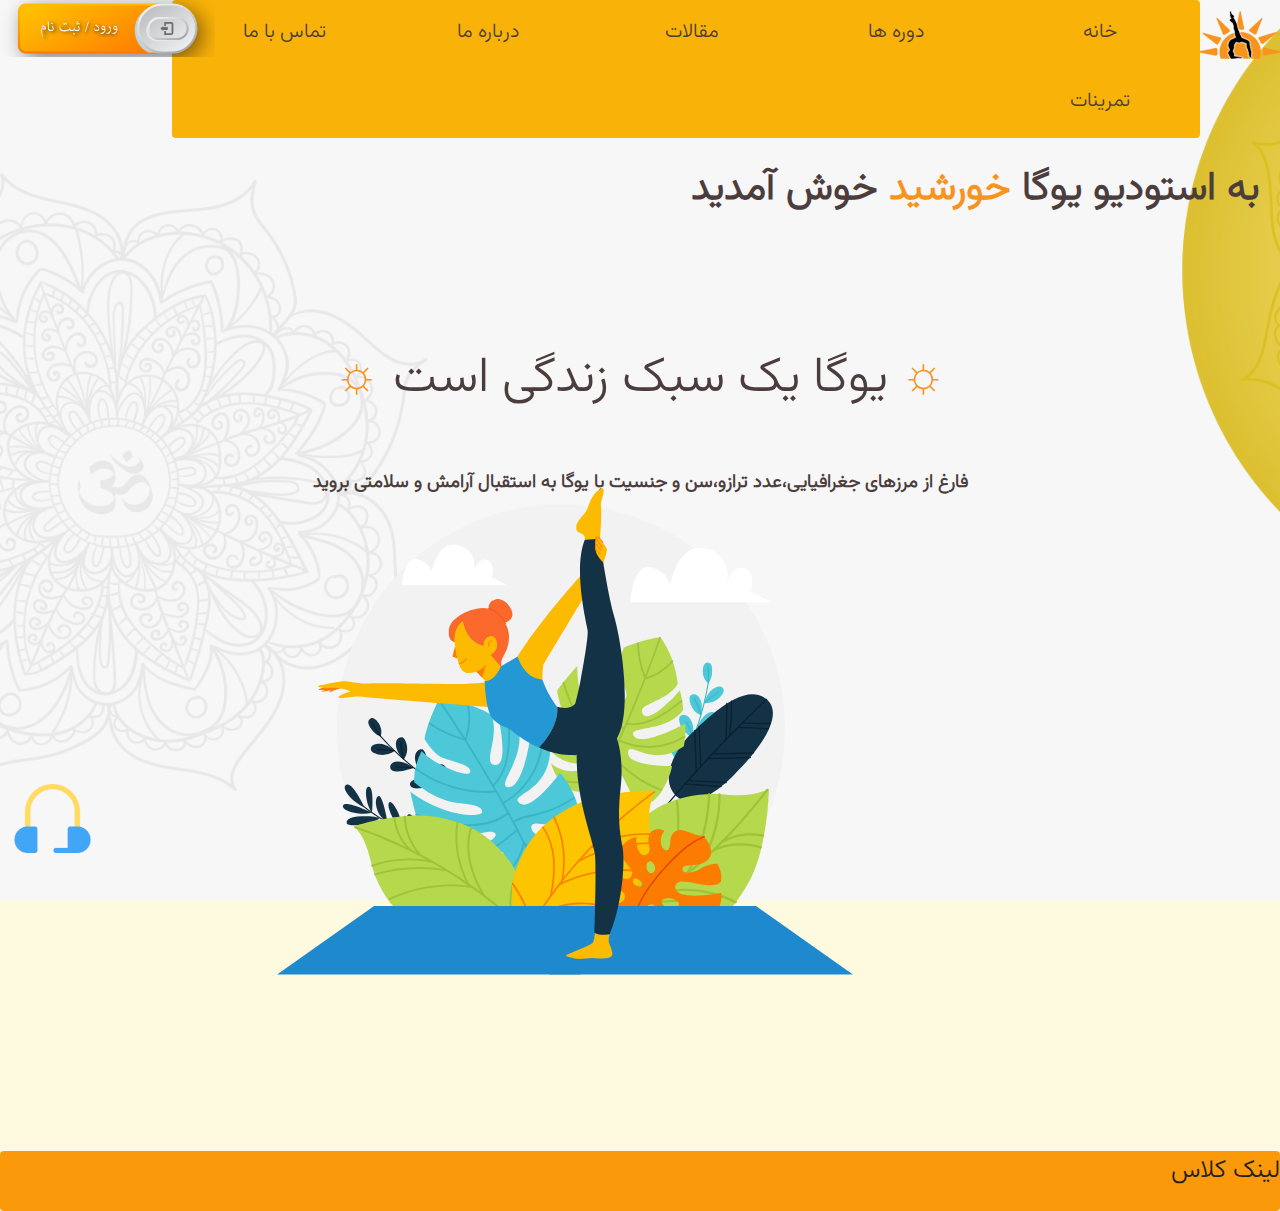
<file: src/index.html>
<!doctype html>
<html dir="rtl">
<head>
	<title>home</title>
	<meta charset="utf-8">
	<link rel="icon" type="image/x-icone" href="../lib/img/icon.png">
	<link rel="stylesheet" href="../lib/css/style.css" >
</head>
<body>
	
	<div class="index">
		<div id="header">
			<div id="logo"> 
				<a href="index.html"><img src="../lib/img/logo2.png" alt="logo" id="logo"> </a>  
			</div>
			
			<div class="menu">
				<ul  >
					
					<li><a href="index.html">خانه </a>  </li>
					<li><a href="courses.html">دوره ها</a> 
						<ul>
							<li><a href="">دوره های حضوری</a></li>
							<li><a href="">دوره های آنلاین</a></li>
						</ul>
					</li>
					<li><a href="article.html">  مقالات  </a> 

						<ul>
							<li><a href="article-mat.html">ویژگی های وسایل یوگا مناسب</a></li>
							<li><a href="article-sickness.html">  علت تهوع و سرگیجه بعد یوگا</a></li>
							<li><a href="article-mistake.html">  اشتباهات رایج در تمرینات یوگا</a></li>
							<li><a href="article-variation.html">  انواع سبک های یوگا</a></li>
						</ul>
					</li>
					<li><a href="about-me.html">درباره ما</a> </li>
					<li><a href="contact-us.html">تماس با ما  </a></li>
					<li><a href="practice.html">      تمرینات  </a></li>	
					
				</ul>
			</div>
			
			 <div id="login"><a href="login.html"><img src="../lib/img/login-1.svg" alt="login" ></a></div>
		</div>
		
		


		

		<div class="titr">
			<h1 >به استودیو یوگا <span class="khorshid">خورشید</span> خوش آمدید </h1>
			

			
			
			<p><span class="khorshid">☼</span> یوگا یک سبک زندگی است <span class="khorshid">☼</span></p>  
			<h3> فارغ از مرزهای جغرافیایی،عدد ترازو،سن و جنسیت با یوگا به استقبال آرامش و سلامتی بروید</h3>
		</div>

		<div id="bg-index">
			
				<img src="../lib/img/bg02.svg">
			
		</div>

		<div class="headphone">
			<a href=""><img src="../lib/img/headphone_8215612.png" alt="" ></a>
		</div>

		<!-- bottom -->
		<div class="bottom">
			<a href="https://www.htmllearn.ir"> لینک کلاس </a> 
		</div>
	</div>
		
</body>
</html>
</file>
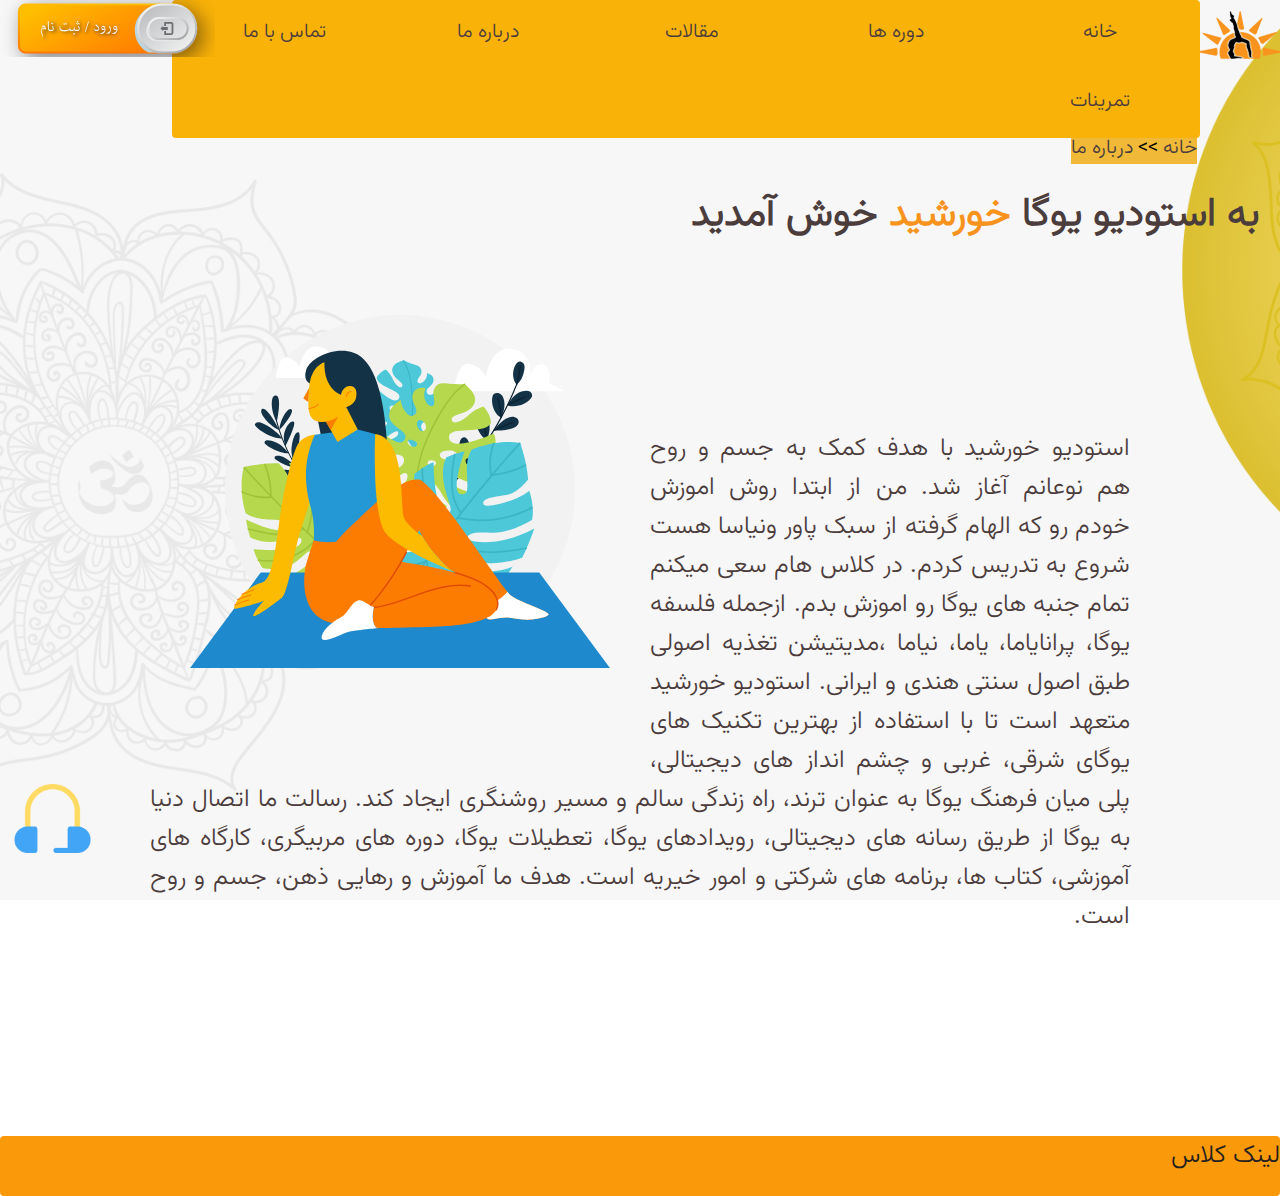
<file: src/about-me.html>
<!doctype html>
<html dir="rtl">
	<head>
		<title>about-me</title>
		<meta charset="utf-8">
		<link rel="icon" type="image/x-icone" href="../lib/img/icon.png">
		<link rel="stylesheet" href="../lib/css/style.css"> 
	</head>
		<body>
<div class="about">
	<div id="header">
		<div id="logo"> 
			<a href="index.html"><img src="../lib/img/logo2.png" alt="logo" id="logo"> </a>  
		</div>
		<div class="menu">
			<ul>
				<li><a href="index.html">خانه </a>  </li>
				<li><a href="courses.html">دوره ها</a> 
					<ul>
						<li><a href="">دوره های حضوری</a></li>
						<li><a href="">دوره های آنلاین</a></li>
					</ul>
				</li>
				<li><a href="article.html">  مقالات  </a> 

					<ul>
						<li><a href="article-mat.html">ویژگی های وسایل یوگا مناسب</a></li>
						<li><a href="article-sickness.html">  علت تهوع و سرگیجه بعد یوگا</a></li>
						<li><a href="article-mistake.html">  اشتباهات رایج در تمرینات یوگا</a></li>
						<li><a href="article-variation.html">  انواع سبک های یوگا</a></li>
					</ul>
				</li>
				<li><a href="about-me.html">درباره ما</a> </li>
				<li><a href="contact-us.html">تماس با ما  </a></li>
				<li><a href="practice.html">      تمرینات  </a></li>	
			
				
			</ul>
		</div>
		<div id="login"><a href="login.html"><img src="../lib/img/login-1.svg" alt="login"></a></div>
		
	</div>

	
	
			<div id="breadcrumb">
					<a href="index.html">خانه</a>  >>
					<a href="about-me.html">  درباره ما</a> 
				
			</div>
		<div class="titr">
			<h1 >به استودیو یوگا <span class="khorshid">خورشید</span> خوش آمدید </h1>
		</div>
		<div class="about-text">
			<svg> <img src="../lib/img/bg03.svg" id="bg-image"> </svg>
			
			<p >استودیو خورشید با هدف کمک به جسم و روح هم نوعانم آغاز شد.
				من از ابتدا روش اموزش خودم رو که الهام گرفته از سبک پاور ونیاسا هست شروع به تدریس کردم.
							در کلاس هام سعی میکنم تمام جنبه های یوگا رو اموزش بدم.
							ازجمله فلسفه یوگا، پرانایاما، یاما، نیاما ،مدیتیشن تغذیه اصولی طبق اصول سنتی هندی و ایرانی.
							استودیو خورشید متعهد است تا با استفاده از بهترین تکنیک های یوگای شرقی، غربی و چشم انداز های دیجیتالی، پلی میان فرهنگ یوگا به عنوان ترند، راه زندگی سالم و مسیر روشنگری ایجاد کند. رسالت ما اتصال دنیا به یوگا از طریق رسانه های دیجیتالی، رویدادهای یوگا، تعطیلات یوگا، دوره های مربیگری، کارگاه های آموزشی، کتاب ها، برنامه های شرکتی و امور خیریه است. هدف ما آموزش و رهایی ذهن، جسم و روح است. 
			</p>  
			
		</div>

		<br><br><br><br>

		<div class="headphone">
			<img src="../lib/img/headphone_8215612.png" alt="">
		</div>


	<!-- bottom -->
	<div class="bottom">
		<a href="https://www.htmllearn.ir"> لینک کلاس </a> 
			</div>
</div>	
		
	
		
	
		</body>


	
</html>
</file>
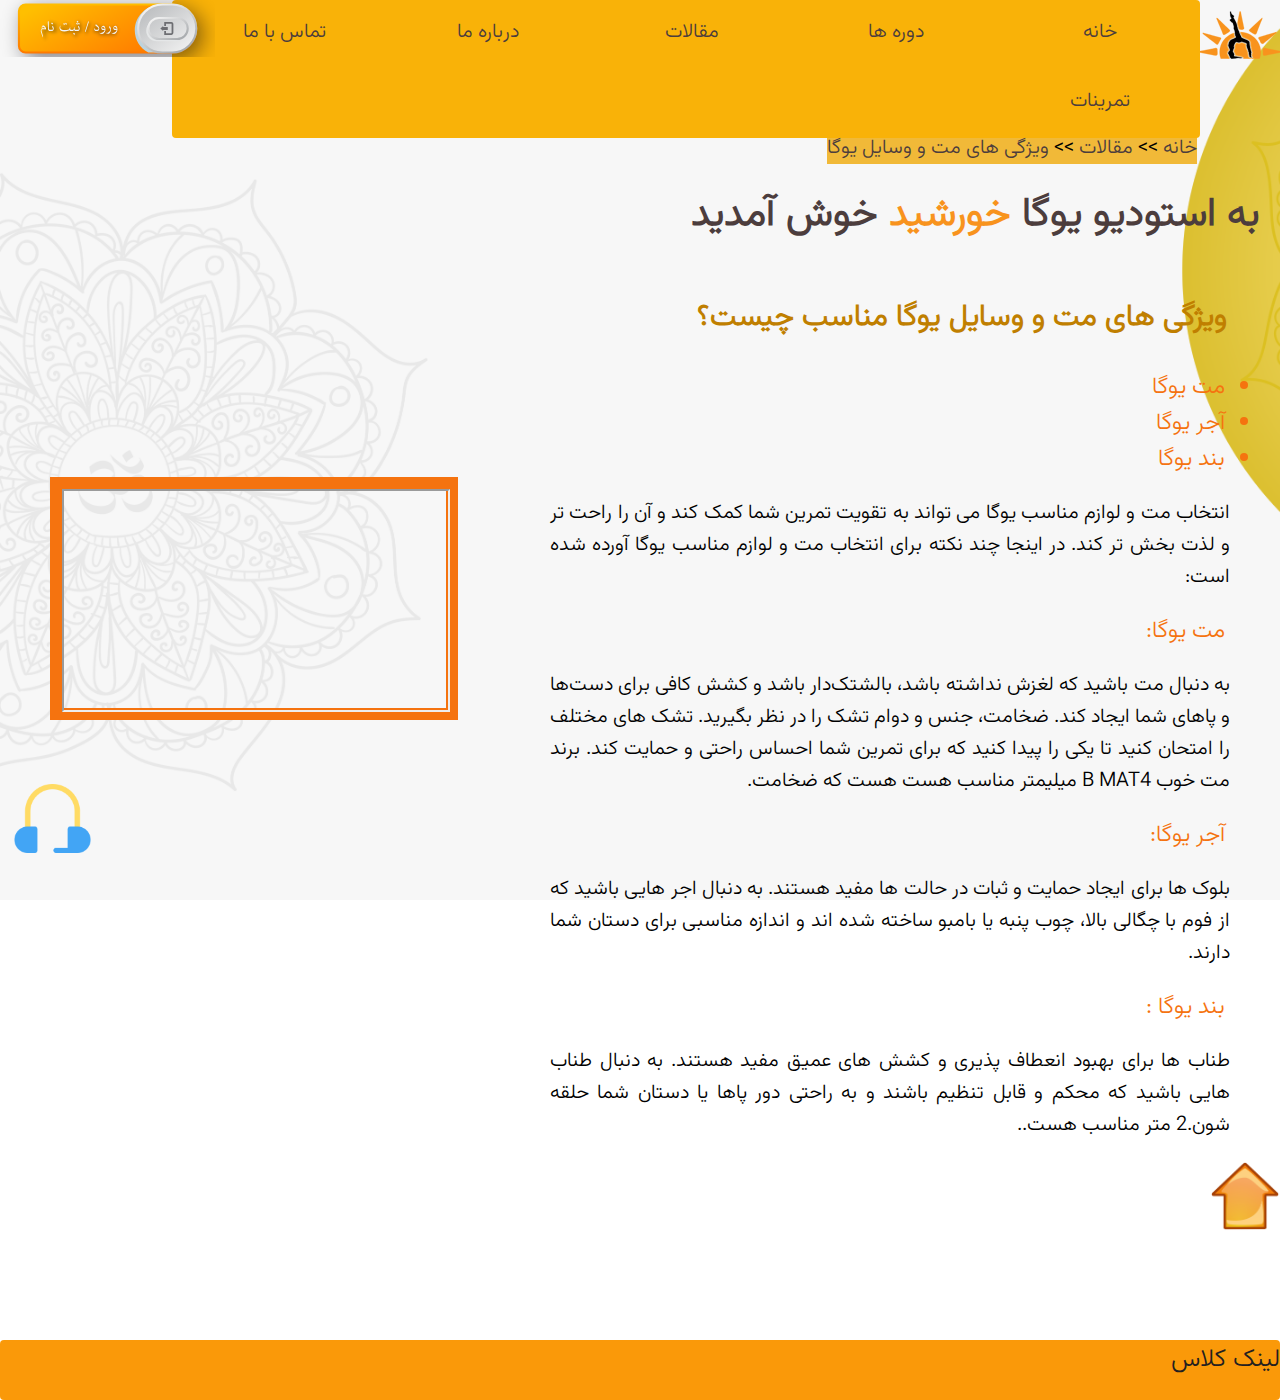
<file: src/article-mat.html>
<!doctype html>
<html dir="rtl">
	<head>
		<title>article-mat</title>
		<meta charset="utf-8">
		<link rel="icon" type="image/x-icone" href="../lib/img/icon.png">
		<link rel="stylesheet" href="../lib/css/style.css" >
	
	</head>
		<!-- <body background="../lib/img/bg-img4.png" !important> -->
	<body>
	<div class="about">
		<div id="header">
			<div id="logo"> 
				<a href="index.html"><img src="../lib/img/logo2.png" alt="logo" id="logo"> </a>  
			</div>
			<div class="menu">
				<ul  >
					
					<li><a href="index.html">خانه </a>  </li>
					<li><a href="courses.html">دوره ها</a> 
						<ul>
							<li><a href="">دوره های حضوری</a></li>
							<li><a href="">دوره های آنلاین</a></li>
						</ul>
					</li>
					<li><a href="article.html">  مقالات  </a> 

						<ul>
							<li><a href="article-mat.html">ویژگی های وسایل یوگا مناسب</a></li>
							<li><a href="article-sickness.html">  علت تهوع و سرگیجه بعد یوگا</a></li>
							<li><a href="article-mistake.html">  اشتباهات رایج در تمرینات یوگا</a></li>
							<li><a href="article-variation.html">  انواع سبک های یوگا</a></li>
						</ul>
					</li>
					<li><a href="about-me.html">درباره ما</a> </li>
					<li><a href="contact-us.html">تماس با ما  </a></li>
					<li><a href="practice.html">      تمرینات  </a></li>	
				
					
				</ul>
			</div>
			<div id="login"><a href="login.html"><img src="../lib/img/login-1.svg" alt="login"></a></div>
			
		</div>

		

		<div id="breadcrumb">
				<a href="index.html">خانه</a>  >>
				<a href="article.html">  مقالات </a> >>
                <a href="article-mat.html">ویژگی های مت و وسایل یوگا</a>  
		</div>
	<div class="titr">
		
		<h1   id="go-up" >به استودیو یوگا <span class="khorshid">خورشید</span> خوش آمدید </h1>
	    
	</div>

		
		
	

	<div class="article-text">
			<h1>ویژگی های مت و وسایل یوگا مناسب چیست؟</h1>
			<ul class="article-titr">
				<li><a href="#titr-mat">مت یوگا</a></li>
				<li><a href="#titr-ajor">آجر یوگا</a></li>
				<li><a href="#titr-band">بند یوگا</a></li>
			</ul>
			

			<div class="h_iframe-aparat_embed_frame"><span style="display: block;padding-top: 57%"></span>
				<iframe src="https://www.aparat.com/video/video/embed/videohash/ac5Di/vt/frame"  allowFullScreen="true" webkitallowfullscreen="true" mozallowfullscreen="true"></iframe>
			</div>
			
		







			<p>
			انتخاب مت و لوازم مناسب یوگا می تواند به تقویت تمرین شما کمک کند و آن را راحت تر و لذت بخش تر کند. در اینجا چند نکته برای انتخاب مت و لوازم مناسب یوگا آورده شده است: </p>
			
				<div class="article-titr" id="titr-mat"> مت یوگا: </div>
			<p>	
			 به دنبال مت باشید که لغزش نداشته باشد، بالشتک‌دار باشد و کشش کافی برای دست‌ها و پاهای شما ایجاد کند. ضخامت، جنس و دوام تشک را در نظر بگیرید. تشک های مختلف را امتحان کنید تا یکی را پیدا کنید که برای تمرین شما احساس راحتی و حمایت کند.
			برند مت خوب B MAT4 میلیمتر مناسب هست  هست که ضخامت.</p>
			 
				<div class="article-titr" id="titr-ajor"> آجر یوگا:   </div>  
			<p>
			بلوک ها برای ایجاد حمایت و ثبات در حالت ها مفید هستند. به دنبال اجر هایی باشید که از فوم با چگالی بالا، چوب پنبه یا بامبو ساخته شده اند و اندازه مناسبی برای دستان شما دارند.</p>	
			
				<div class="article-titr" id="titr-band">     بند یوگا : </div> 
			<p>
			 طناب ها برای بهبود انعطاف پذیری و کشش های عمیق مفید هستند. به دنبال طناب هایی باشید که محکم و قابل تنظیم باشند و به راحتی دور پاها یا دستان شما حلقه شون.2 متر مناسب هست..
			</p>

			<!-- <img src="../lib/img/article-01.svg"  alt="mat"> -->

	</div> 

	<div >
		<a href="#go-up" id="up" ><img src="../lib/img/go-up.png"></a>
	</div>
		

	<div class="headphone">
		<img src="../lib/img/headphone_8215612.png" alt="">
	</div>

	
		<!-- bottom -->
<div class="bottom">
	<a href="https://www.htmllearn.ir"> لینک کلاس </a> 
	
</div>
</div>
		</body>


	
</html>
</file>
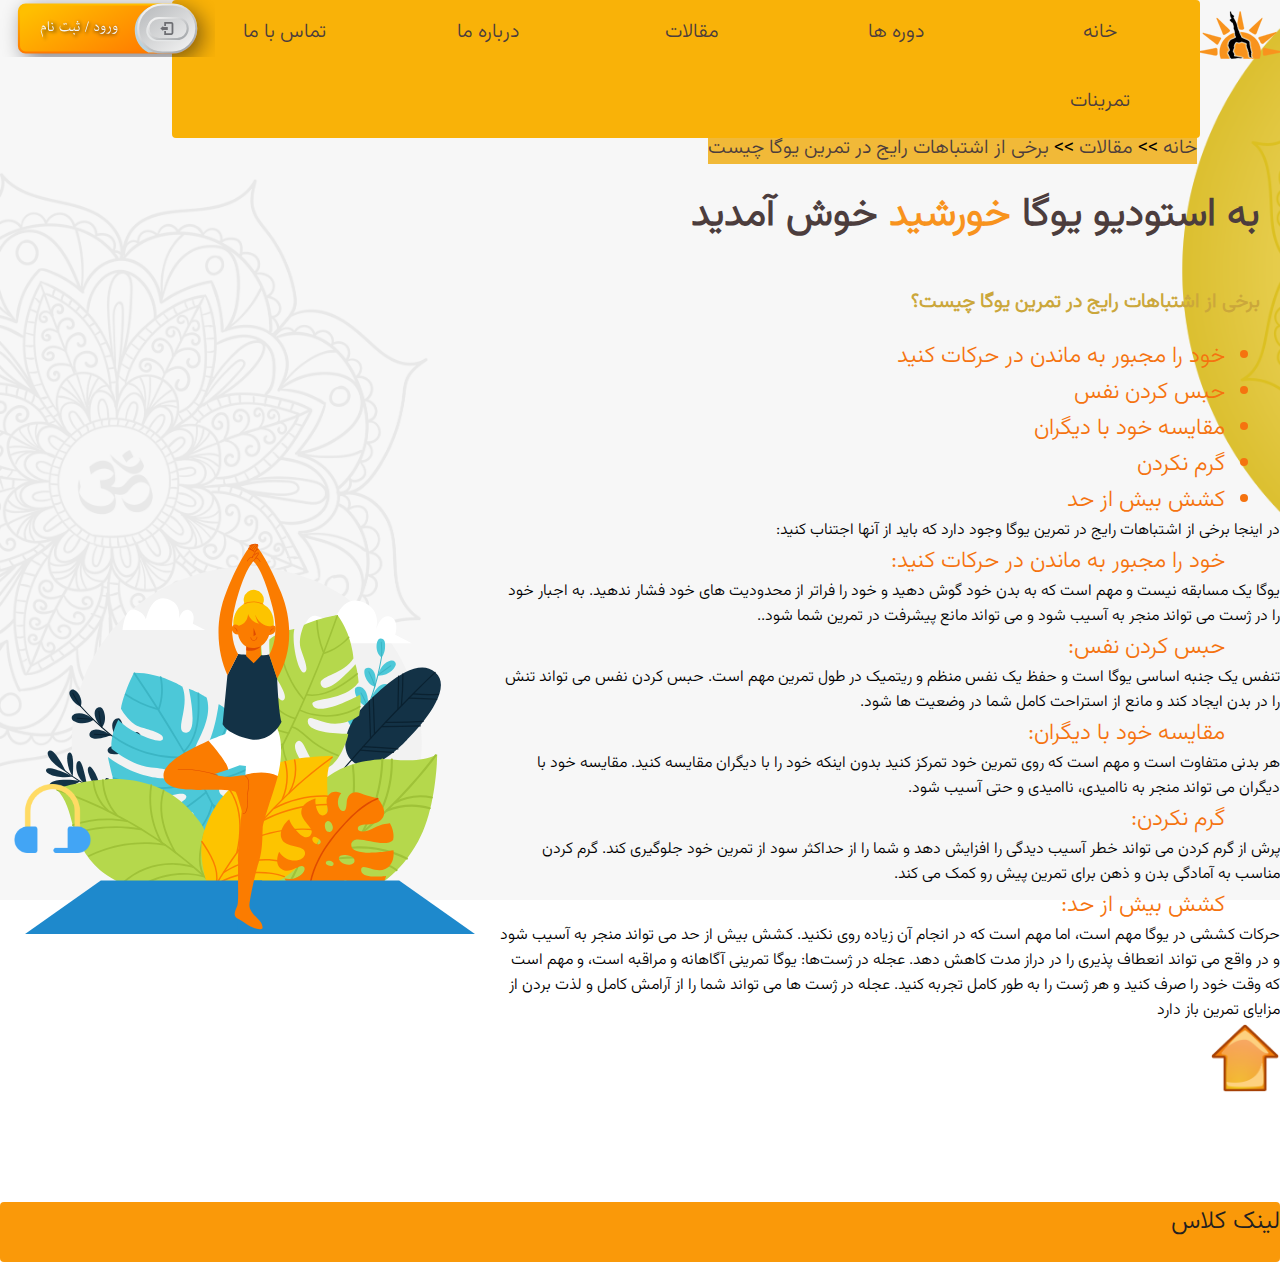
<file: src/article-mistake.html>
<!doctype html>
<html dir="rtl">
	<head>
		<title>article-mistake</title>
		<meta charset="utf-8">
		<link rel="icon" type="image/x-icone" href="../lib/img/icon.png">
		<link rel="stylesheet" href="../lib/css/style.css" >
	
	</head>
		
	<body>
		<div class="about">
			<div id="header">
				<div id="logo"> 
					<a href="index.html"><img src="../lib/img/logo2.png" alt="logo" id="logo"> </a>  
				</div>
				<div class="menu">
					<ul  >
						
						<li><a href="index.html">خانه </a>  </li>
						<li><a href="courses.html">دوره ها</a> 
							<ul>
								<li><a href="">دوره های حضوری</a></li>
								<li><a href="">دوره های آنلاین</a></li>
							</ul>
						</li>
						<li><a href="article.html">  مقالات  </a> 

							<ul>
								<li><a href="article-mat.html">ویژگی های وسایل یوگا مناسب</a></li>
								<li><a href="article-sickness.html">  علت تهوع و سرگیجه بعد یوگا</a></li>
								<li><a href="article-mistake.html">  اشتباهات رایج در تمرینات یوگا</a></li>
								<li><a href="article-variation.html">  انواع سبک های یوگا</a></li>
							</ul>
						</li>
						<li><a href="about-me.html">درباره ما</a> </li>
						<li><a href="contact-us.html">تماس با ما  </a></li>
						<li><a href="practice.html">      تمرینات  </a></li>	
					
						
					</ul>
				</div>
				<div id="login"><a href="login.html"><img src="../lib/img/login-1.svg" alt="login"></a></div>
				
			</div>
	
			
	

		<div id="breadcrumb">
				<a href="index.html">خانه</a>  >>
				<a href="article.html">  مقالات </a> >>
                <a href="article-mistake.html">برخی از اشتباهات رایج در تمرین یوگا چیست </a>  
		</div>
	<div class="titr">
		
		<h1   id="go-up" >به استودیو یوگا <span class="khorshid">خورشید</span> خوش آمدید </h1>
	    
	</div>

		
		

	<div id="article-text">
			<h1>برخی از اشتباهات رایج در تمرین یوگا چیست؟ </h1>
				<ul class="article-titr">
					<li><a href="#titr-force"> خود را مجبور به ماندن در حرکات کنید</a></li>
					<li><a href="#titr-breath">    حبس کردن نفس    </a></li>
					<li><a href="#titr-compare">مقایسه خود با دیگران  </a></li>
					<li><a href="#titr-warm-up" >  گرم نکردن  </a></li>
					<li><a href="#titr-flex"> کشش بیش از حد     </a></li>
					
				</ul>
			<img src="../lib/img/article-03.svg"  alt="mat" class="img-article">
			<p>
                در اینجا برخی از اشتباهات رایج در تمرین یوگا وجود دارد که باید از آنها اجتناب کنید:
			<div class="article-titr" id="titr-force"> خود را مجبور به ماندن در حرکات کنید:</div>
				<p>
					یوگا یک مسابقه نیست و مهم است که به بدن خود گوش دهید و خود را فراتر از محدودیت های خود فشار ندهید. به اجبار خود را در ژست می تواند منجر به آسیب شود و می تواند مانع پیشرفت در تمرین شما شود..
				</p>
         
            <div class="article-titr" id="titr-breath"> حبس کردن نفس:</div> 
				<p>
					تنفس یک جنبه اساسی یوگا است و حفظ یک نفس منظم و ریتمیک در طول تمرین مهم است. حبس کردن نفس می تواند تنش را در بدن ایجاد 	کند و مانع از استراحت کامل شما در وضعیت ها شود.
				</p>  
			<div class="article-titr" id="titr-compare">مقایسه خود با دیگران:</div>
				<p>
					هر بدنی متفاوت است و مهم است که روی تمرین خود تمرکز کنید بدون اینکه خود را با دیگران مقایسه کنید. مقایسه خود با دیگران می تواند منجر به ناامیدی، ناامیدی و حتی آسیب شود.
				</p>
                
			<div class="article-titr" id="titr-warm-up">گرم نکردن:</div>
                <p>
					پرش از گرم کردن می تواند خطر آسیب دیدگی را افزایش دهد و شما را از حداکثر سود از تمرین خود جلوگیری کند. گرم کردن مناسب به آمادگی بدن و ذهن برای تمرین پیش رو کمک می کند.
				</p>
			<div class="article-titr" id="titr-flex">کشش بیش از حد:</div>
                <p>
					حرکات کششی در یوگا مهم است، اما مهم است که در انجام آن زیاده روی نکنید. کشش بیش از حد می تواند منجر به آسیب شود و در واقع می تواند انعطاف پذیری را در دراز مدت کاهش دهد. عجله در ژست‌ها: یوگا تمرینی آگاهانه و مراقبه است، و مهم است که وقت خود را صرف کنید و هر ژست را به طور کامل تجربه کنید. عجله در ژست ها می تواند شما را از آرامش کامل و لذت بردن از مزایای تمرین باز دارد
				</p>
       


	</div> 

	<div >
		<a href="#go-up" id="up" ><img src="../lib/img/go-up.png"></a>
	</div>
		
	<div class="headphone">
		<img src="../lib/img/headphone_8215612.png" alt="">
	</div>


		<!-- bottom -->
<div class="bottom">
	<a href="https://www.htmllearn.ir"> لینک کلاس </a> 
	
</div>
</div>	
		</body>


	
</html>
</file>
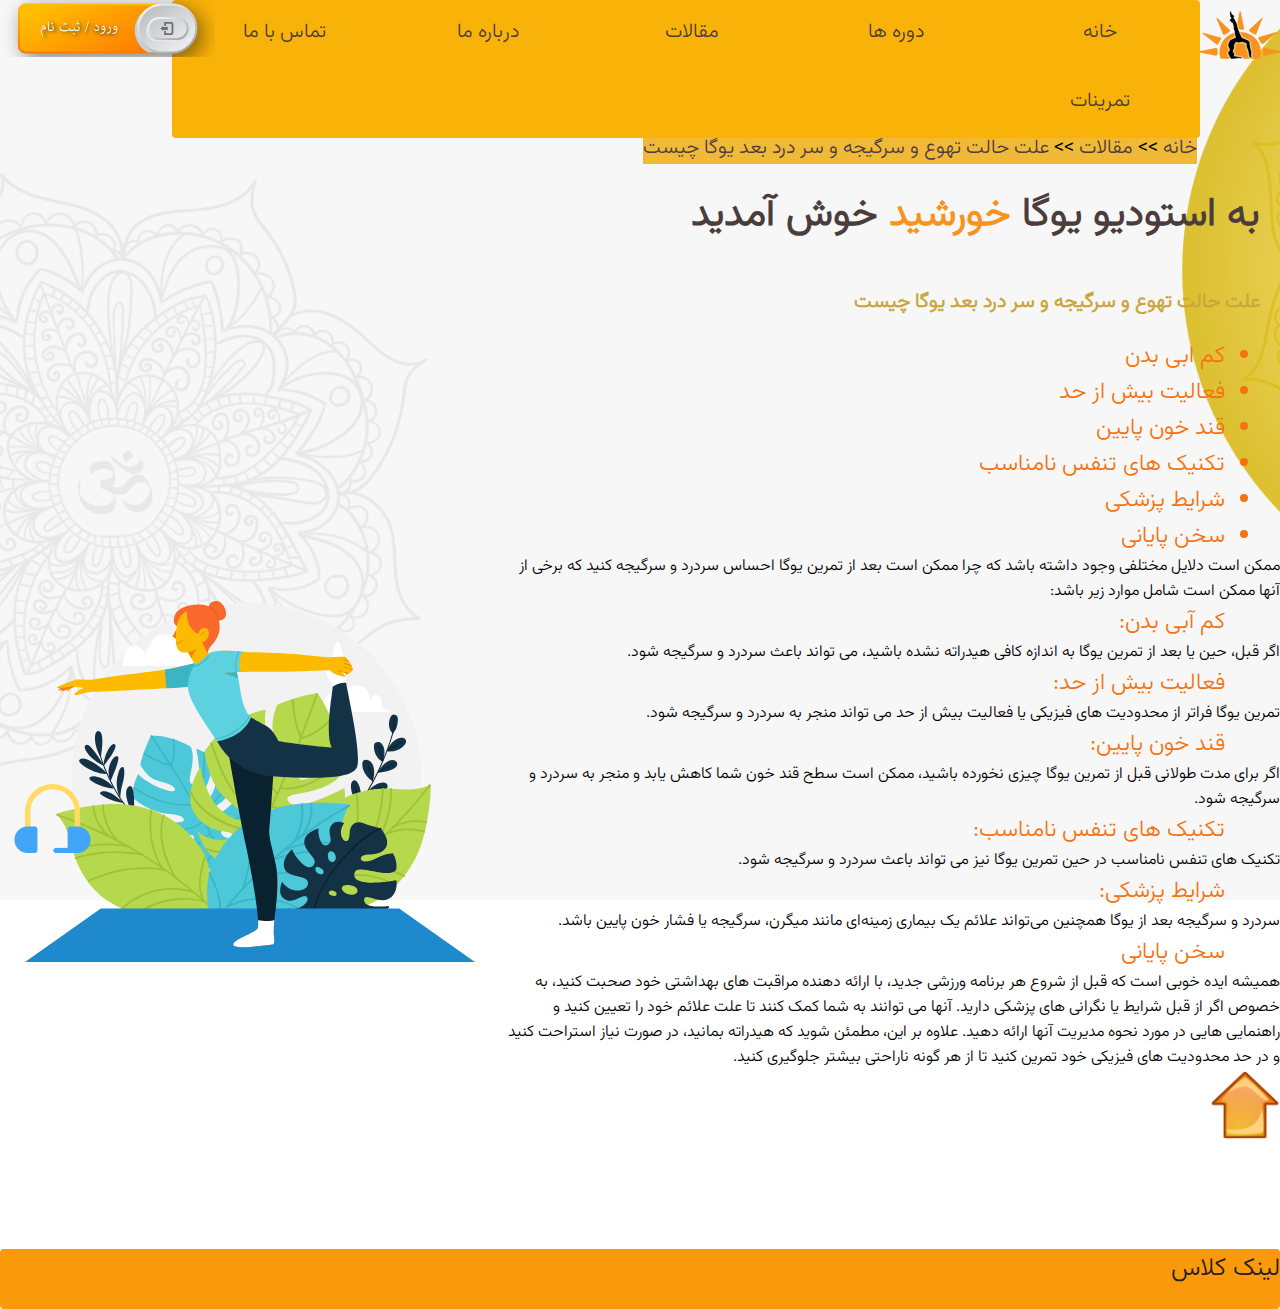
<file: src/article-sickness.html>
<!doctype html>
<html dir="rtl">
	<head>
		<title>article-sickness</title>
		<meta charset="utf-8">
		<link rel="icon" type="image/x-icone" href="../lib/img/icon.png">
		<link rel="stylesheet" href="../lib/css/style.css" >
	
	</head>
		<!-- <body background="../lib/img/bg-img4.png" !important> -->
	<body>
	<div class="about">
		<div id="header">
			<div id="logo"> 
				<a href="index.html"><img src="../lib/img/logo2.png" alt="logo" id="logo"> </a>  
			</div>
			<div class="menu">
				<ul  >
					
					<li><a href="index.html">خانه </a>  </li>
					<li><a href="courses.html">دوره ها</a> 
						<ul>
							<li><a href="">دوره های حضوری</a></li>
							<li><a href="">دوره های آنلاین</a></li>
						</ul>
					</li>
					<li><a href="article.html">  مقالات  </a> 

						<ul>
							<li><a href="article-mat.html">ویژگی های وسایل یوگا مناسب</a></li>
							<li><a href="article-sickness.html">  علت تهوع و سرگیجه بعد یوگا</a></li>
							<li><a href="article-mistake.html">  اشتباهات رایج در تمرینات یوگا</a></li>
							<li><a href="article-variation.html">  انواع سبک های یوگا</a></li>
						</ul>
					</li>
					<li><a href="about-me.html">درباره ما</a> </li>
					<li><a href="contact-us.html">تماس با ما  </a></li>
					<li><a href="practice.html">      تمرینات  </a></li>	
			
					
				</ul>
			</div>
			<div id="login"><a href="login.html"><img src="../lib/img/login-1.svg" alt="login"></a></div>
			
		</div>

		
	


		<div id="breadcrumb">
				<a href="index.html">خانه</a>  >>
				<a href="article.html">  مقالات </a> >>
                <a href="article-sickness.html">علت حالت تهوع و سرگیجه و سر درد بعد یوگا چیست</a>  
		</div>
	<div class="titr">
		
		<h1   id="go-up" >به استودیو یوگا <span class="khorshid">خورشید</span> خوش آمدید </h1>
	    
	</div>

		
		

	<div id="article-text">
			<h1>علت حالت تهوع و سرگیجه و سر درد بعد یوگا چیست</h1>
			<ul class="article-titr">
				<li><a href="#titr-water">کم ابی بدن</a></li>
				<li><a href="#titr-over">فعالیت بیش از حد  </a></li>
				<li><a href="#titr-suger">قند خون پایین  </a></li>
				<li><a href="#titr-breath" > تکنیک های تنفس نامناسب  </a></li>
				<li><a href="#titr-medical">شرایط پزشکی   </a></li>
				<li><a href="#titr-point">سخن پایانی   </a></li>
			</ul>
			<img src="../lib/img/article-02.svg"  alt="mat" class="img-article">
			<p>
                ممکن است دلایل مختلفی وجود داشته باشد که چرا ممکن است بعد از تمرین یوگا احساس سردرد و سرگیجه کنید که برخی از آنها ممکن است شامل موارد زیر باشد:
				<div class="article-titr" id="titr-water">کم آبی بدن:</div>
					<p>	اگر قبل، حین یا بعد از تمرین یوگا به اندازه کافی هیدراته نشده باشید، می تواند باعث سردرد و سرگیجه شود. </p>
               		
				<div class="article-titr" id="titr-over">فعالیت بیش از حد: </div>
					<p>
                	 تمرین یوگا فراتر از محدودیت های فیزیکی یا فعالیت بیش از حد می تواند منجر به سردرد و سرگیجه شود.
                	</p>
				<div class="article-titr" id="titr-suger">قند خون پایین:</div>
					<p>
                	 اگر برای مدت طولانی قبل از تمرین یوگا چیزی نخورده باشید، ممکن است سطح قند خون شما کاهش یابد و منجر به سردرد و سرگیجه شود.
					</p>
				<div class="article-titr" id="titr-breath">تکنیک های تنفس نامناسب:</div>
					<p>       
                	 تکنیک های تنفس نامناسب در حین تمرین یوگا نیز می تواند باعث سردرد و سرگیجه شود.
                	</p> 
				<div class="article-titr" id="titr-medical">  شرایط پزشکی:</div>
					<p>
              		 سردرد و سرگیجه بعد از یوگا همچنین می‌تواند علائم یک بیماری زمینه‌ای مانند میگرن، سرگیجه یا فشار خون پایین باشد.
					</p>
				<div class="article-titr" id="titr-point"> سخن پایانی</div>
					<p>
               		 همیشه ایده خوبی است که قبل از شروع هر برنامه ورزشی جدید، با ارائه دهنده مراقبت های بهداشتی خود صحبت کنید، به خصوص اگر از قبل شرایط یا نگرانی های پزشکی دارید. آنها می توانند به شما کمک کنند تا علت علائم خود را تعیین کنید و راهنمایی هایی در مورد نحوه مدیریت آنها ارائه دهید. علاوه بر این، مطمئن شوید که هیدراته بمانید، در صورت نیاز استراحت کنید و در حد محدودیت های فیزیکی خود تمرین کنید تا از هر گونه ناراحتی بیشتر جلوگیری کنید.
					</p>

	</div> 

	<div >
		<a href="#go-up" id="up" ><img src="../lib/img/go-up.png"></a>
	</div>
		

	
	<div class="headphone">
		<img src="../lib/img/headphone_8215612.png" alt="">
	</div>

		<!-- bottom -->
<div class="bottom">
	<a href="https://www.htmllearn.ir"> لینک کلاس </a> 

</div>
</div>	
		</body>


	
</html>
</file>
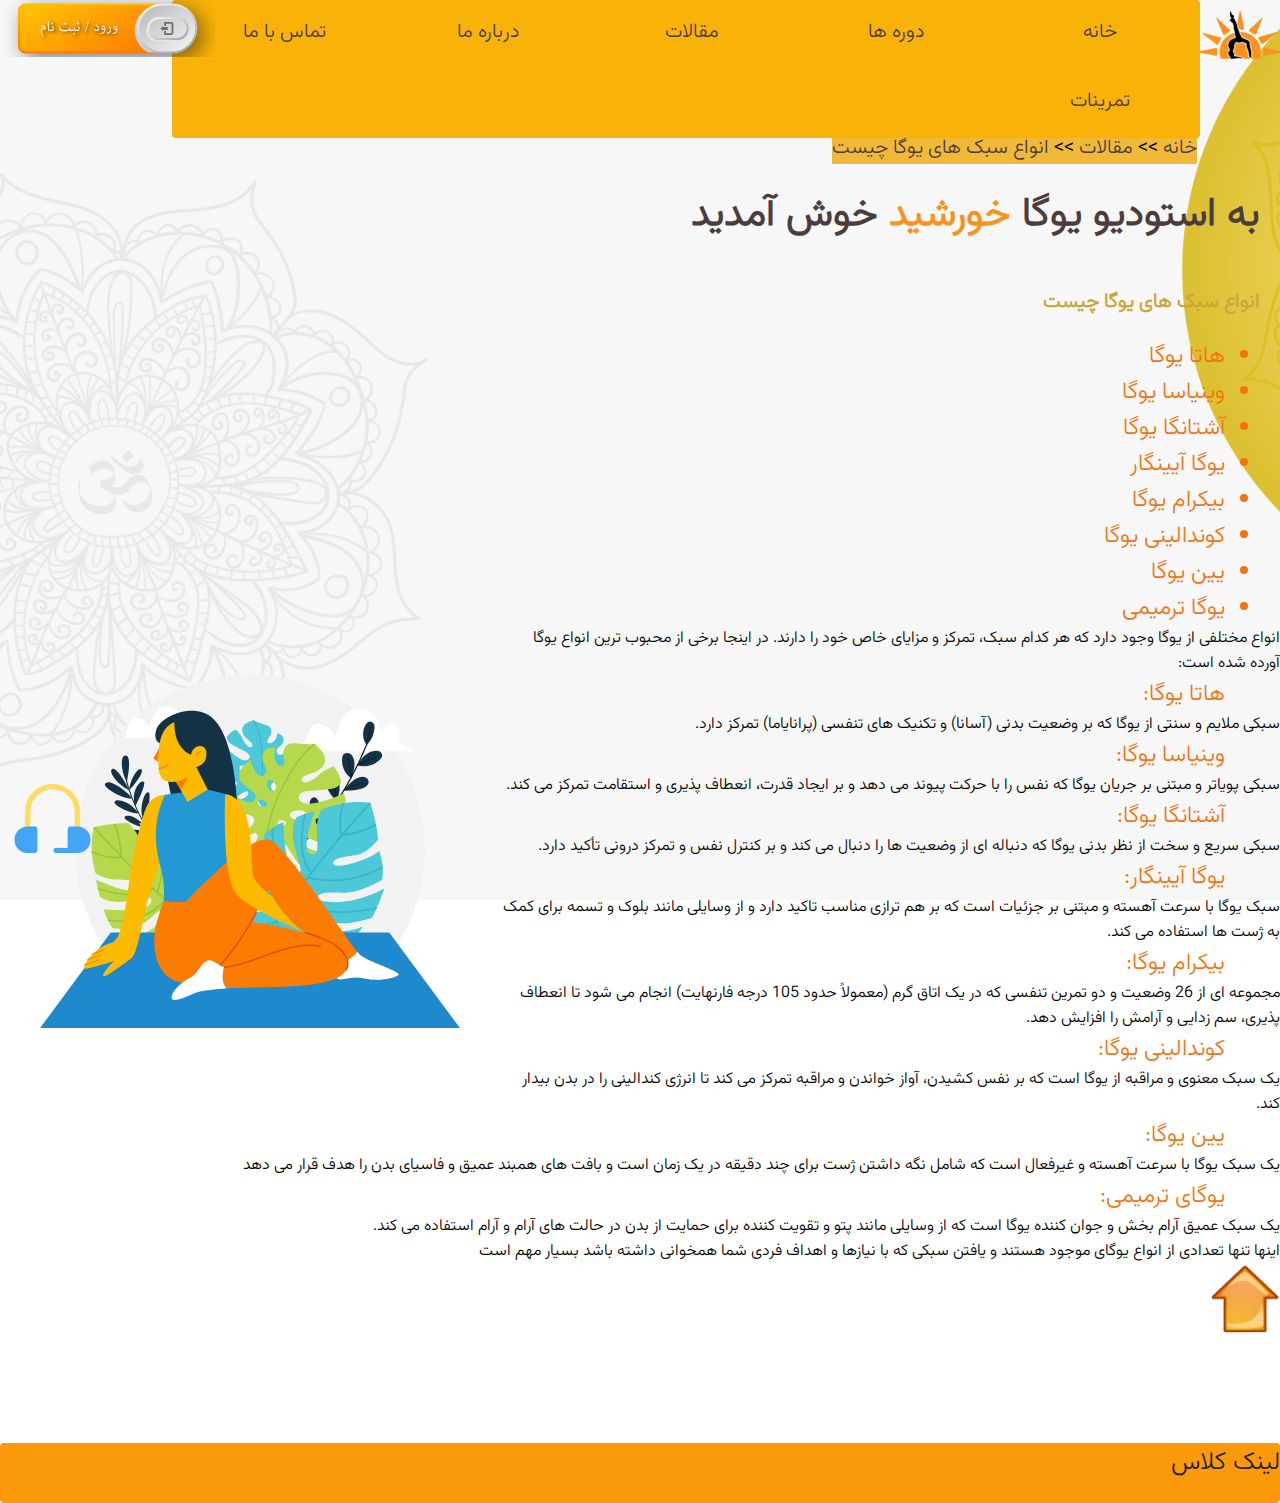
<file: src/article-variation.html>
<!doctype html>
<html dir="rtl">
	<head>
		<title>article-variation</title>
		<meta charset="utf-8">
		<link rel="icon" type="image/x-icone" href="../lib/img/icon.png">
		<link rel="stylesheet" href="../lib/css/style.css" >
	
	</head>
		
	<body>
	<div class="about">
		<div id="header">
			<div id="logo"> 
				<a href="index.html"><img src="../lib/img/logo2.png" alt="logo" id="logo"> </a>  
			</div>
			<div class="menu">
				<ul  >
					
					<li><a href="index.html">خانه </a>  </li>
					<li><a href="courses.html">دوره ها</a> 
						<ul>
							<li><a href="">دوره های حضوری</a></li>
							<li><a href="">دوره های آنلاین</a></li>
						</ul>
					</li>
					<li><a href="article.html">  مقالات  </a> 

						<ul>
							<li><a href="article-mat.html">ویژگی های وسایل یوگا مناسب</a></li>
							<li><a href="article-sickness.html">  علت تهوع و سرگیجه بعد یوگا</a></li>
							<li><a href="article-mistake.html">  اشتباهات رایج در تمرینات یوگا</a></li>
							<li><a href="article-variation.html">  انواع سبک های یوگا</a></li>
						</ul>
					</li>
					<li><a href="about-me.html">درباره ما</a> </li>
					<li><a href="contact-us.html">تماس با ما  </a></li>
					<li><a href="practice.html">      تمرینات  </a></li>	
				
					
				</ul>
			</div>
			
			<div id="login"><a href="login.html"><img src="../lib/img/login-1.svg" alt="login"></a></div>
		</div>

		


		<div id="breadcrumb">
				<a href="index.html">خانه</a>  >>
				<a href="article.html">  مقالات </a> >>
                <a href="article-variation.html">انواع سبک های یوگا چیست </a>  
		</div>
	<div class="titr">
		
		<h1   id="go-up" >به استودیو یوگا <span class="khorshid">خورشید</span> خوش آمدید </h1>
	    
	</div>

		
		

	<div id="article-text">
			<h1>انواع سبک های یوگا چیست </h1>

			<ul class="article-titr">
				<li><a href="#titr-hata">هاتا یوگا     </a></li>
				<li><a href="#titr-viniasa">  وینیاسا یوگا </a></li>
				<li><a href="#titr-ashtanga"> آشتانگا یوگا  </a></li>
				<li><a href="#titr-ayingar" >  یوگا آیینگار </a></li>
				<li><a href="#titr-bikram">   بیکرام یوگا </a></li>
				<li><a href="#titr-kondalini">   کوندالینی یوگا  </a></li>
				<li><a href="#titr-yien">    یین یوگا  </a></li>
				<li><a href="#titr-tarmin">  یوگا ترمیمی    </a></li>
			</ul>

			<img src="../lib/img/article-04.svg"  alt="variatin" class="img-article">
			<p>
               
			انواع مختلفی از یوگا وجود دارد که هر کدام سبک، تمرکز و مزایای خاص خود را دارند. در اینجا برخی از محبوب ترین انواع یوگا آورده شده است:
			<div class="article-titr" id="titr-hata">هاتا یوگا:</div>
				<p>
                 سبکی ملایم و سنتی از یوگا که بر وضعیت بدنی (آسانا) و تکنیک های تنفسی (پرانایاما) تمرکز دارد.
				</p>   
			<div class="article-titr" id="titr-viniasa">وینیاسا یوگا: </div>
				<p>
                سبکی پویاتر و مبتنی بر جریان یوگا که نفس را با حرکت پیوند می دهد و بر ایجاد قدرت، انعطاف پذیری و استقامت تمرکز می کند.
				</p>
			<div class="article-titr" id="titr-ashtanga">آشتانگا یوگا:</div>
				<p>	
                 سبکی سریع و سخت از نظر بدنی یوگا که دنباله ای از وضعیت ها را دنبال می کند و بر کنترل نفس و تمرکز درونی تأکید دارد.
                </p>
			<div class="article-titr" id="titr-ayingar">یوگا آیینگار:</div>
				<p>
                سبک یوگا با سرعت آهسته و مبتنی بر جزئیات است که بر هم ترازی مناسب تاکید دارد و از وسایلی مانند بلوک و تسمه برای کمک به ژست ها استفاده می کند.
                </p>
			<div class="article-titr" id="titr-bikram">بیکرام یوگا:</div>
				<p>
                 مجموعه ای از 26 وضعیت و دو تمرین تنفسی که در یک اتاق گرم (معمولاً حدود 105 درجه فارنهایت) انجام می شود تا انعطاف پذیری، سم زدایی و آرامش را افزایش دهد.
                </p>
			<div class="article-titr" id="titr-kondalini">کوندالینی یوگا:</div>
				<p>
                 یک سبک معنوی و مراقبه از یوگا است که بر نفس کشیدن، آواز خواندن و مراقبه تمرکز می کند تا انرژی کندالینی را در بدن بیدار کند.
				</p>  
			<div class="article-titr" id="titr-yien">یین یوگا:</div>
				<p>
                 یک سبک یوگا با سرعت آهسته و غیرفعال است که شامل نگه داشتن ژست برای چند دقیقه در یک زمان است و بافت های همبند عمیق و فاسیای بدن را هدف قرار می دهد
				</p> 
			<div class="article-titr" id="titr-tarmim">یوگای ترمیمی:</div>
				<p>
                 یک سبک عمیق آرام بخش و جوان کننده یوگا است که از وسایلی مانند پتو و تقویت کننده برای حمایت از بدن در حالت های آرام و آرام استفاده می کند.
				</p> 
				<p>
                اینها تنها تعدادی از انواع یوگای موجود هستند و یافتن سبکی که با نیازها و اهداف فردی شما همخوانی داشته باشد بسیار مهم است
			    </p>
             </p>

	</div> 

	<div >
		<a href="#go-up" id="up" ><img src="../lib/img/go-up.png"></a>
	</div>


	<div class="headphone">
		<img src="../lib/img/headphone_8215612.png" alt="">
	</div>

		<!-- bottom -->
	<div class="bottom">
		<a href="https://www.htmllearn.ir"> لینک کلاس </a> 
	
	</div>
</div>
	
		</body>


	
</html>
</file>
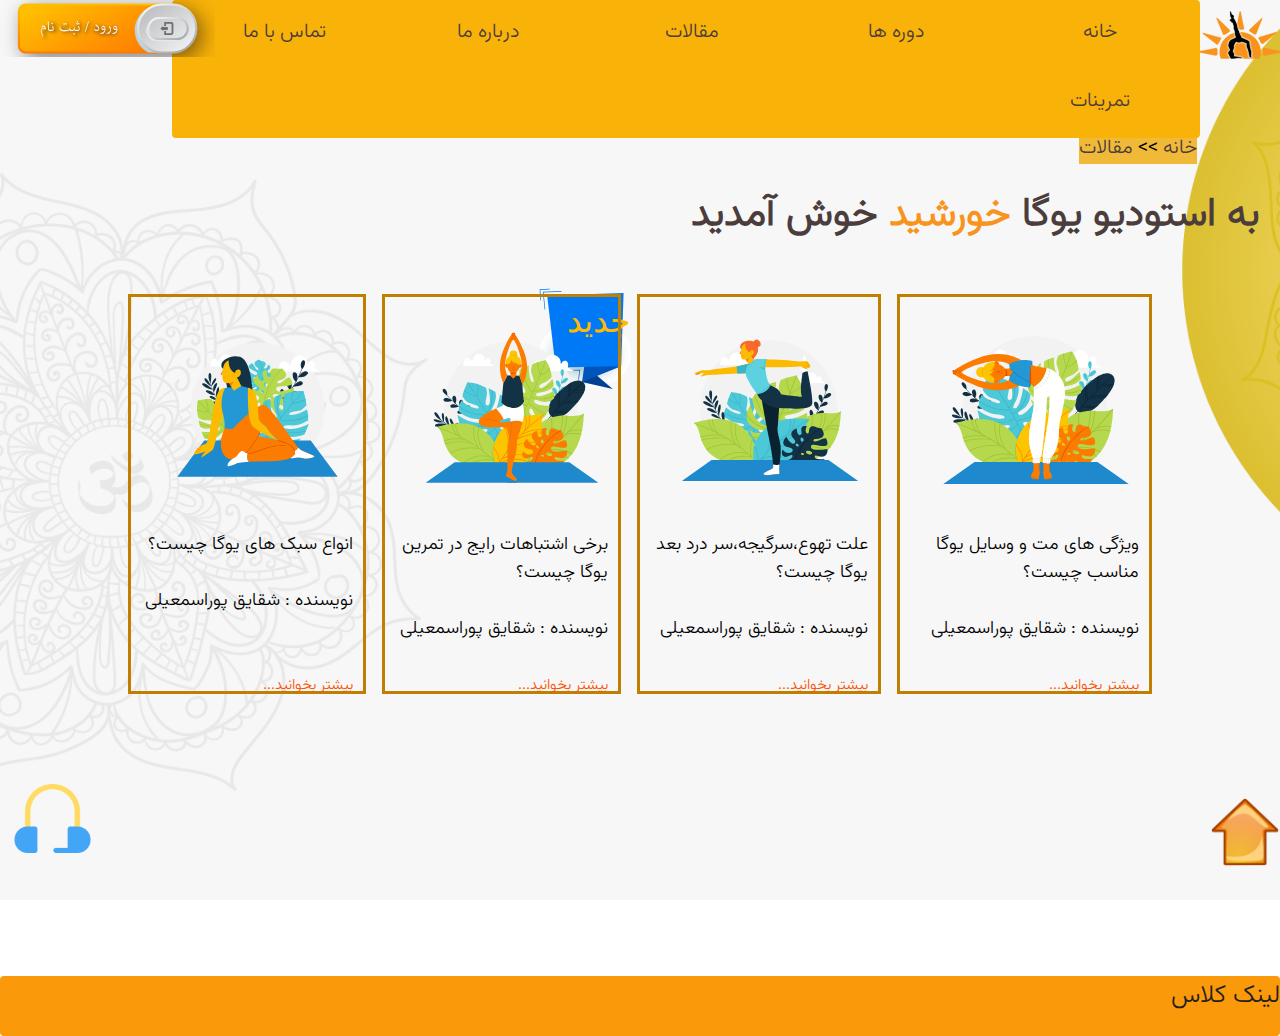
<file: src/article.html>
<!doctype html>
<html dir="rtl">
	<head>
		<title>article</title>
		<meta charset="utf-8">
		<link rel="icon" type="image/x-icone" href="../lib/img/icon.png">
		<link rel="stylesheet" href="../lib/css/style.css" >
	
	</head>
		
	<body>
		<div class="article">
	
			<div id="header">
				<div id="logo"> 
					<a href="index.html"><img src="../lib/img/logo2.png" alt="logo" id="logo"> </a>  
				</div>
				<div class="menu">
					<ul  >
						
						<li><a href="index.html">خانه </a>  </li>
						<li><a href="courses.html">دوره ها</a> 
							<ul>
								<li><a href="">دوره های حضوری</a></li>
								<li><a href="">دوره های آنلاین</a></li>
							</ul>
						</li>
						<li><a href="article.html">  مقالات  </a> 

							<ul>
								<li><a href="article-mat.html">ویژگی های وسایل یوگا مناسب</a></li>
								<li><a href="article-sickness.html">  علت تهوع و سرگیجه بعد یوگا</a></li>
								<li><a href="article-mistake.html">  اشتباهات رایج در تمرینات یوگا</a></li>
								<li><a href="article-variation.html">  انواع سبک های یوگا</a></li>
							</ul>
						</li>
						<li><a href="about-me.html">درباره ما</a> </li>
						<li><a href="contact-us.html">تماس با ما  </a></li>
						<li><a href="practice.html">      تمرینات  </a></li>	
			
						
					</ul>
				</div>
				<div id="login"><a href="login.html"><img src="../lib/img/login-1.svg" alt="login"></a></div>
				
			</div>

			

		<div id="breadcrumb">
				<a href="index.html">خانه</a>  >>
				<a href="article.html">  مقالات </a> 
			
		</div>
	<div class="titr">
		
		<h1   id="go-up" >به استودیو یوگا <span class="khorshid">خورشید</span> خوش آمدید </h1>
	    
	</div>

		<div class="article-items">
			<div  class="article-box">
				<img src="../lib/img/article-01.svg"  alt="mat">
					<p> ویژگی های مت و وسایل یوگا مناسب چیست؟</p>
					<br>
					<p>نویسنده : شقایق پوراسمعیلی</p>
					<br>
					<p><a href="article-mat.html">بیشتر بخوانید...</a> </p>
			</div>

			<div id="tag-article1"> <img src="../lib/img/tag-new.svg" alt="discount"></div>
		    <div class="article-box">
				<img src="../lib/img/article-02.svg"  alt="yoga-sicknes">
					<p> علت تهوع،سرگیجه،سر درد بعد یوگا چیست؟</p>
					<br>
					<p>نویسنده : شقایق پوراسمعیلی</p>
					<br>
					<p><a href="article-sickness.html"> بیشتر بخوانید...</a></p>
			</div>
			<div class="article-box">
				<img src="../lib/img/article-03.svg"  alt="yoga-variation">
					<p>     برخی اشتباهات رایج در تمرین یوگا چیست؟  </p>
					<br>
					<p>نویسنده : شقایق پوراسمعیلی</p>
					<br>
					<p> <a href="article-mistake.html">بیشتر بخوانید...</a> </p>
		    </div>
			<div class="article-box">
				<img src="../lib/img/article-04.svg"  alt="yoga-variation">
					<p> انواع سبک های یوگا چیست؟  </p>
					<br>
					<p>نویسنده : شقایق پوراسمعیلی</p>
					<br><br>
					<p> <a href="article-variation.html">بیشتر بخوانید...</a> </p>
			</div>
		</div>
		<br> <br><br> <br>
		

 <div >
	<a href="#go-up" id="up" ><img src="../lib/img/go-up.png"></a>
 </div>
	
 
	
		

	<div class="headphone">
		<a href="#"><img src="../lib/img/headphone_8215612.png" alt=""></a>
	</div>


		<!-- bottom -->
<div class="bottom">
	<a href="https://www.htmllearn.ir"> لینک کلاس </a> 
	</div>
</div>
	</body>


	
</html>
</file>
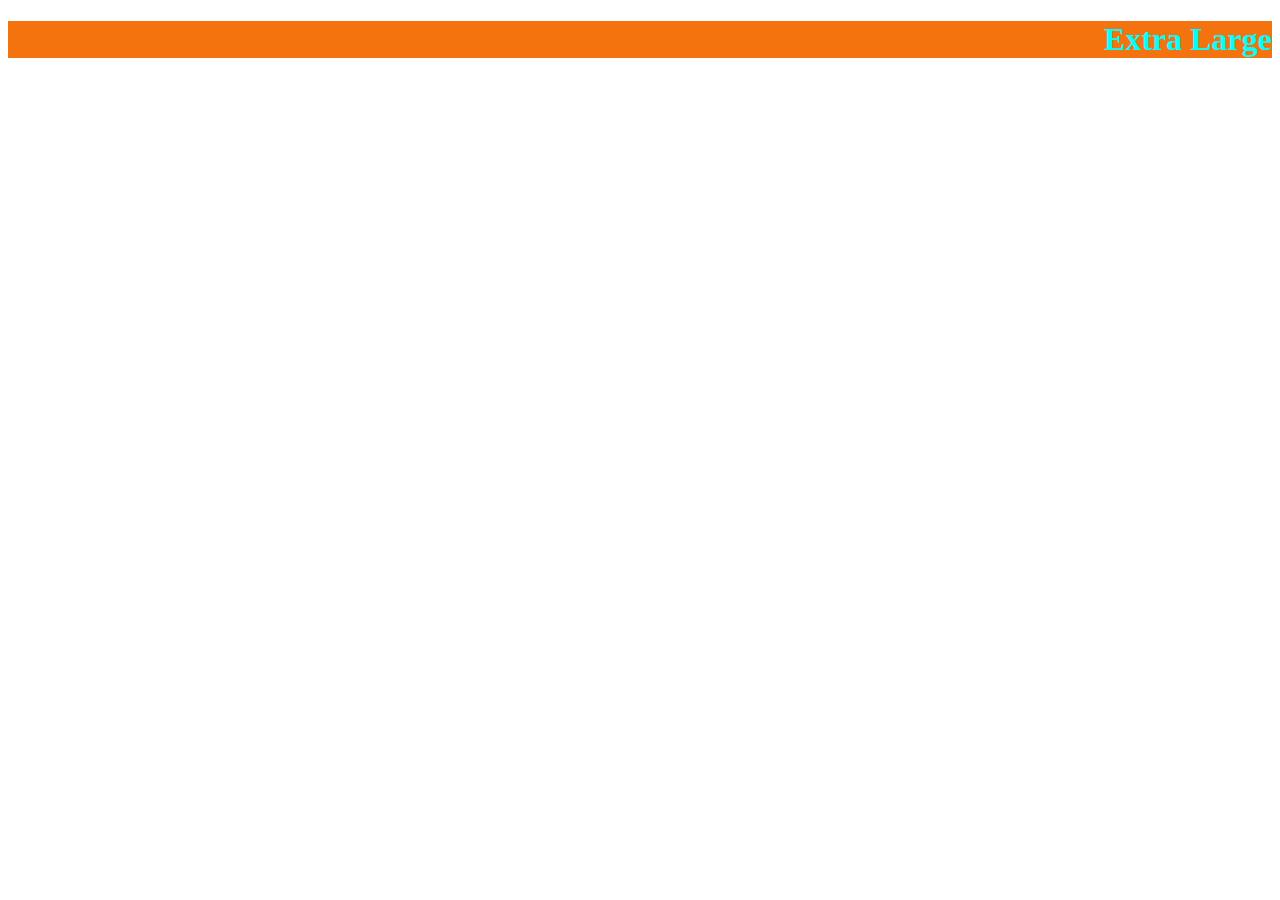
<file: src/breakpoint.html>
<!doctype html>
<html dir="rtl">
	<head>
		<title>breakpoint</title>
		<meta charset="utf-8" name="viewport" content="width=device-width , initial-scale=1.0">
		<link rel="icon" type="image/x-icone" href="../lib/img/icon.png">
		

<style>           
/* BREAKPOINT */


 h1{
    display: none;
    color: aqua;
   
  
} 



@media (max-width:575px)  {
    .xs h1 {
        display: block;
        background-color: #711DB0;
    }
    body{
        background-color: #8ea5f3;
    }
}




@media only screen and (orientation: landscape) and (max-height: 575px) and (max-width :550px)  {
    .horizontal h1 {
        display: block;
        background-color: #e20f60;  
        width: 100%;  
    }
    body {
        background-color: gray;
    }
   .xs h1 {
    display: none;
   }
}









@media (min-width:576px) and (max-width:767px) {
    .sm h1 {
        display: block;
        background-color:#9c7e24
    }
}

@media (min-width:768px) and (max-width:991px) {
    .md h1 {
        display: block;
        background-color: #C21292;
    }
}

@media (min-width:992px) and (max-width:1199px) {
    .lg h1 {
        display: block;
        background-color: #dd9c04;
    }
}

@media (min-width:1200px) and (max-width:1399px) {
    .xl h1 {
        display: block;
        background-color: #f5730f;
    }
}

@media (min-width:1400px)  {
    .xxl h1 {
        display: block;
        background-color: #f9c448;
    }
}
</style>
	
	</head>
		
	<body>



    <!-- <div class="breakpoint"> -->
       
        <div class="xs"><h1>Extra Small</h1></div>
        <div class="sm"><h1>Small</h1></div>
        <div class="md"><h1>Medium</h1></div>
        <div class="lg"><h1>Large</h1></div>
        <div class="xl"><h1>Extra Large</h1></div>
        <div class="xxl"><h1>Extra Extra Large</h1></div>
        <div class="horizontal"><h1>لطفا گوشی را بچرخانید</h1></div>
    <!-- </div> -->



		




</body>


	
</html>
</file>
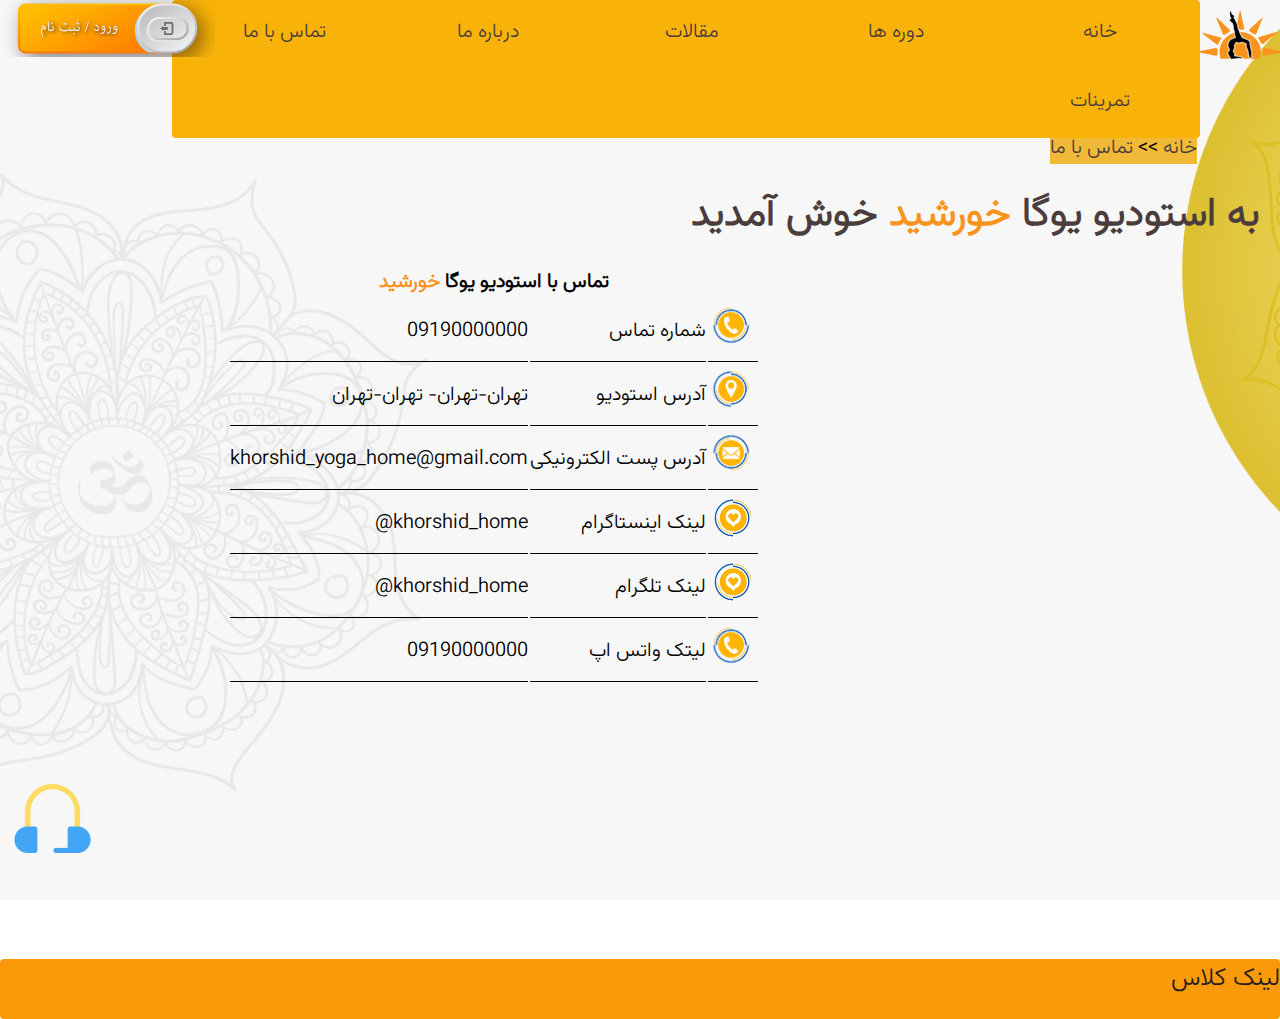
<file: src/contact-us.html>
<!doctype html>
<html dir="rtl">
	<head>
		<title>contact-us</title>
		<meta charset="utf-8">
		<link rel="icon" type="image/x-icone" href="../lib/img/icon.png">
		<link rel="stylesheet" href="../lib/css/style.css"> 
	</head>
		<body>
<div class="article">
	<div id="header">
		<div id="logo"> 
			<a href="index.html"><img src="../lib/img/logo2.png" alt="logo" id="logo"> </a>  
		</div>
		<div class="menu">
			<ul  >
				
				<li><a href="index.html">خانه </a>  </li>
				<li><a href="courses.html">دوره ها</a> 
					<ul>
						<li><a href="">دوره های حضوری</a></li>
						<li><a href="">دوره های آنلاین</a></li>
					</ul>
				</li>
				<li><a href="article.html">  مقالات  </a> 

					<ul>
						<li><a href="article-mat.html">ویژگی های وسایل یوگا مناسب</a></li>
						<li><a href="article-sickness.html">  علت تهوع و سرگیجه بعد یوگا</a></li>
						<li><a href="article-mistake.html">  اشتباهات رایج در تمرینات یوگا</a></li>
						<li><a href="article-variation.html">  انواع سبک های یوگا</a></li>
					</ul>
				</li>
				<li><a href="about-me.html">درباره ما</a> </li>
				<li><a href="contact-us.html">تماس با ما  </a></li>
				<li><a href="practice.html">      تمرینات  </a></li>	
				
				
			</ul>
		</div>
		
		<div id="login"><a href="login.html"><img src="../lib/img/login-1.svg" alt="login"></a></div>
	</div>

	
			<div id="breadcrumb">
					<a href="index.html">خانه</a>  >>
					<a href="contact-us.html">     تماس با ما</a> 
				
			</div>
		<div class="titr">
			<h1 >به استودیو یوگا <span class="khorshid">خورشید</span> خوش آمدید </h1>
		</div>
		<div class="contact-table">
			<table>
				<caption>تماس با استودیو یوگا <span class="khorshid">خورشید</caption>
				<!-- <th colspan="3">تماس با استودیو یوگا <span class="khorshid">خورشید</span> </th> -->
				<tr>
					<td><img src="../lib/img/contact-phone.png"></td>
					<td>شماره تماس</td>
					<td> <a href="te:+989190000000">09190000000</a></td>
				</tr>
				<tr>
					<td><img src="../lib/img/contact-location.png"></td>
					<td>آدرس استودیو</td>
					<td>تهران-تهران- تهران-تهران</td>
				</tr>
				<tr>
					<td><img src="../lib/img/contact-email.png"></td>
					<td>آدرس پست الکترونیکی</td>
					<td> <a href="mailto:khorshid_yoga_home@gmail.com">khorshid_yoga_home@gmail.com</a></td>
				</tr>
				<tr>
					<td><img src="../lib/img/contact-insta.png"></td>
					<td>لینک اینستاگرام</td>
					<td>khorshid_home@</td>
				</tr>
				<tr>
					<td><img src="../lib/img/contact-insta.png"></td>
					<td>لینک تلگرام</td>
					<td> khorshid_home@</td>
				</tr>
				<tr>
					<td><img src="../lib/img/contact-phone.png"></td>
					<td>لیتک واتس اپ</td>
					<td>09190000000</td>
				</tr>
			</table>  
		</div>
		<br><br><br><br><br>

		<div class="headphone">
			<img src="../lib/img/headphone_8215612.png" alt="">
		</div>


	<!-- bottom -->
	<div class="bottom">
		<a href="https://www.htmllearn.ir"> لینک کلاس </a> 
		
	</div>
</div>	
		
	
		
	
		</body>


	
</html>
</file>
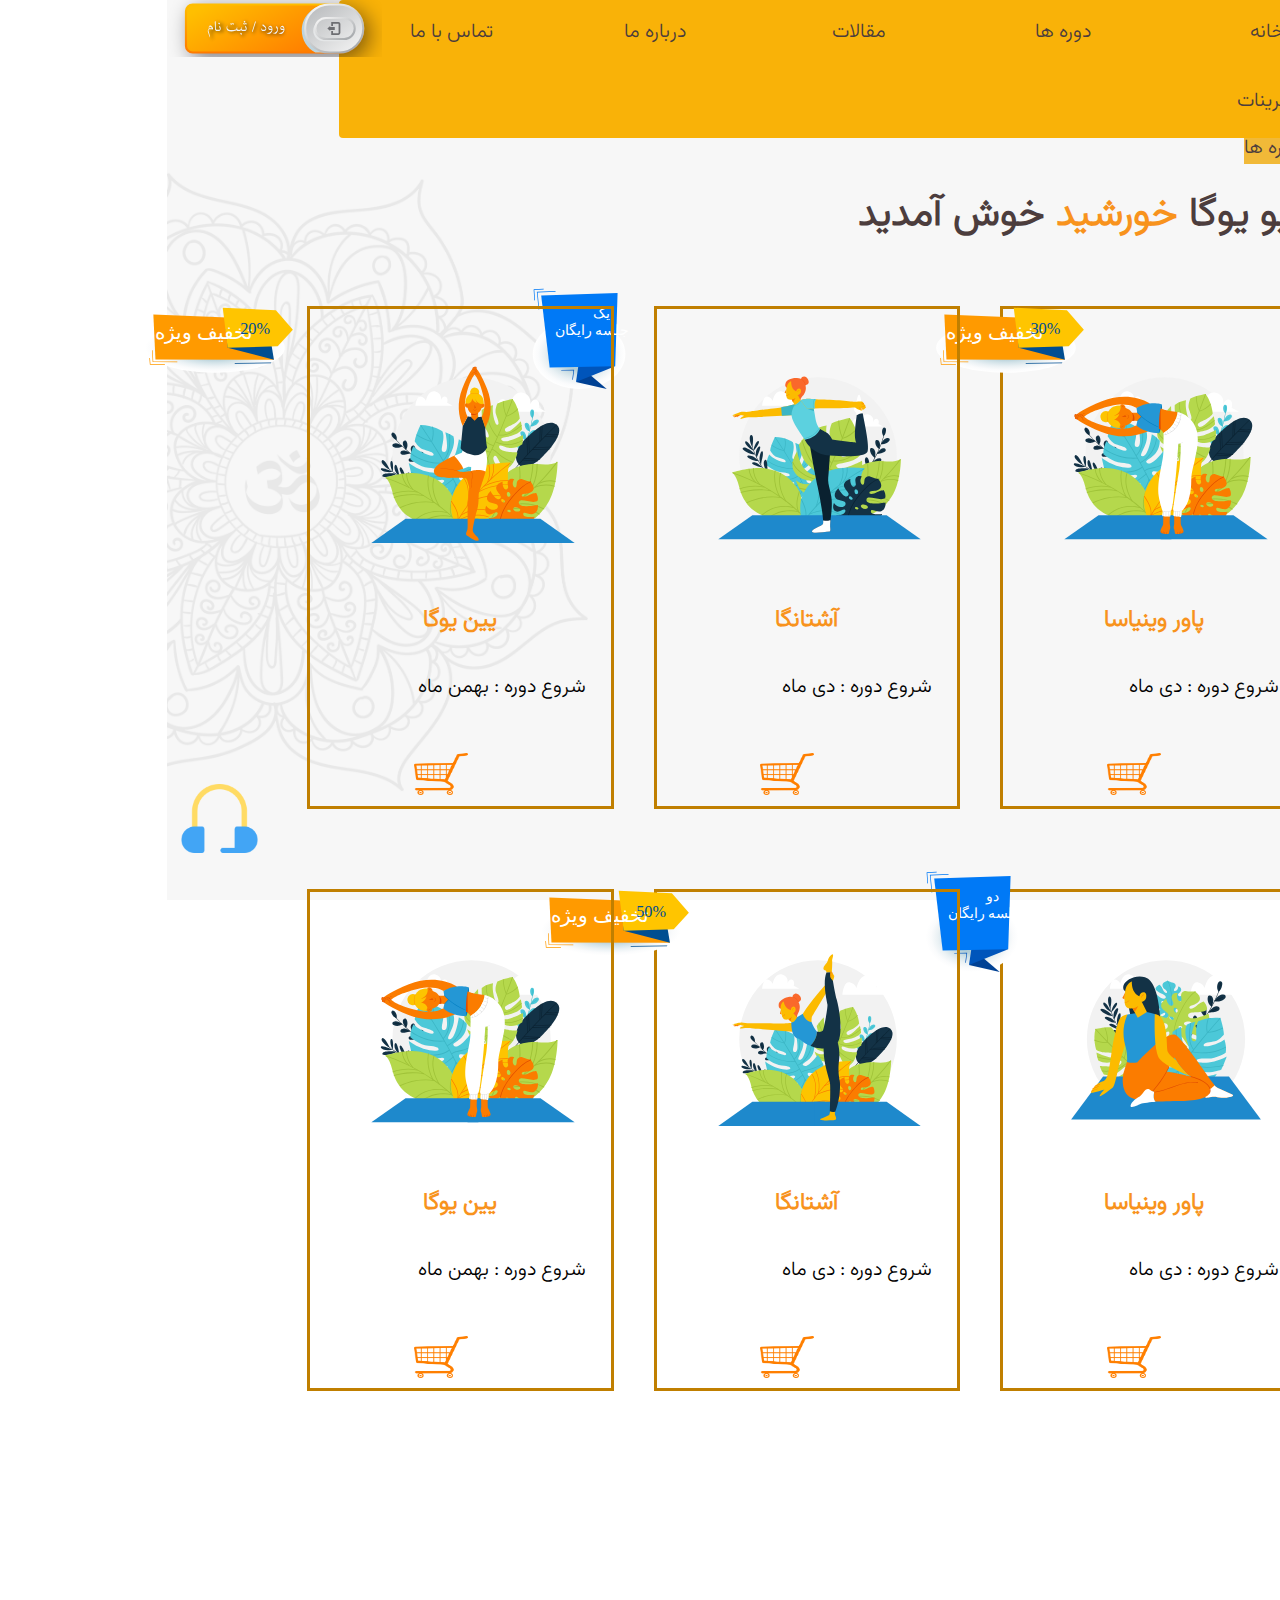
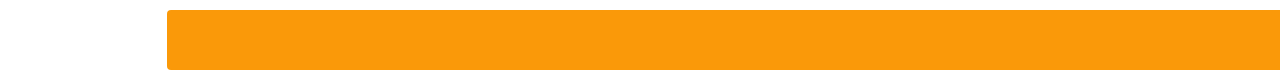
<file: src/courses.html>
<!doctype html>
<html dir="rtl">
	<head>
		<title>courses</title>
		<meta charset="utf-8">
		<link rel="icon" type="image/x-icone" href="../lib/img/icon.png">
		<link rel="stylesheet" href="../lib/css/style.css" >
	
	</head>
		
	<body>
		<div class="article">
			<div id="header">
				<div id="logo"> 
					<a href="index.html"><img src="../lib/img/logo2.png" alt="logo" id="logo"> </a>  
				</div>
				<div class="menu">
					<ul  >
						
						<li><a href="index.html">خانه </a>  </li>
						<li><a href="courses.html">دوره ها</a> 
							<ul>
								<li><a href="">دوره های حضوری</a></li>
								<li><a href="">دوره های آنلاین</a></li>
							</ul>
						</li>
						<li><a href="article.html">  مقالات  </a> 

							<ul>
								<li><a href="article-mat.html">ویژگی های وسایل یوگا مناسب</a></li>
								<li><a href="article-sickness.html">  علت تهوع و سرگیجه بعد یوگا</a></li>
								<li><a href="article-mistake.html">  اشتباهات رایج در تمرینات یوگا</a></li>
								<li><a href="article-variation.html">  انواع سبک های یوگا</a></li>
							</ul>
						</li>
						<li><a href="about-me.html">درباره ما</a> </li>
						<li><a href="contact-us.html">تماس با ما  </a></li>
						<li><a href="practice.html">      تمرینات  </a></li>	
						
						
					</ul>
				</div>
				
				<div id="login"><a href="login.html"><img src="../lib/img/login-1.svg" alt="login"></a></div>
			</div>

			
	

		<div id="breadcrumb">
				<a href="index.html">خانه</a>  >>
				<a href="courses.html">  دوره ها </a> 
			
		</div>
	<div class="titr">
		
		<h1   id="go-up" >به استودیو یوگا <span class="khorshid">خورشید</span> خوش آمدید </h1>
	    
	</div>

		<div class="cource-items">
			<div  class="cource-box">
				<img src="../lib/img/article-01.svg"  alt="mat">
					<h3>  پاور وینیاسا </h3>
					<br>
					<p>    شروع دوره : دی ماه  </p>
					
					
                 <div id="cart"><a href=""> <img src="../lib/img/cart.png"></a>  </div>   
					
			</div>
			<div class="discount1"> <img src="../lib/img/discount.svg" alt="discount"></div>

		    <div class="cource-box">
				<img src="../lib/img/article-02.svg"  alt="yoga-sicknes">
					<h3>     آشتانگا </h3>
					<br>
					<p> شروع دوره : دی ماه  </p>
                    <div id="cart"> <img src="../lib/img/cart.png"> </div>  
			</div>
			<div class="discount4"> <img src="../lib/img/discount4.svg" alt="discount"></div>

			<div class="cource-box">
				<img src="../lib/img/article-03.svg"  alt="yoga-variation">
					<h3>     یین یوگا </h3>
					<br>
					<p> شروع دوره : بهمن ماه</p>
                    <div id="cart"> <img src="../lib/img/cart.png"> </div>  
					
		    </div>
			<div class="discount2"> <img src="../lib/img/discount2.svg" alt="discount"></div>
			
			
		</div>


		<br>

		<div class="cource-items">
			<div  class="cource-box">
				<img src="../lib/img/article-04.svg"  alt="mat">
					<h3>  پاور وینیاسا </h3>
					<br>
					<p>    شروع دوره : دی ماه  </p>
					<div id="cart"> <img src="../lib/img/cart.png"> </div>  
			</div>
			<div class="discount5"> <img src="../lib/img/discount5.svg" alt="discount"></div>


		    <div class="cource-box">
				<img src="../lib/img/article-05.svg"  alt="yoga-sicknes">
					<h3>     آشتانگا </h3>
					<br>
					<p> شروع دوره : دی ماه  </p>
                    <div id="cart"> <img src="../lib/img/cart.png"> </div>  
			</div>
			<div class="discount3"> <img src="../lib/img/discount3.svg" alt="discount"></div>


			<div class="cource-box">
				<img src="../lib/img/article-01.svg"  alt="yoga-variation">
					<h3>     یین یوگا </h3>
					<br>
					<p> شروع دوره : بهمن ماه</p>
                    <div id="cart"> <img src="../lib/img/cart.png"> </div>    
		    </div>
			
		</div>

 
		<div >
			<a href="#go-up"  id="up"><img src="../lib/img/go-up.png"></a>
		 </div>
	
	
 
	
		
	<div class="headphone">
		<img src="../lib/img/headphone_8215612.png" alt="">
	</div>


		<!-- bottom -->
	<div class="bottom">
	<a href="https://www.htmllearn.ir"> لینک کلاس </a> 
	</div>
</div>
</body>


	
</html>
</file>
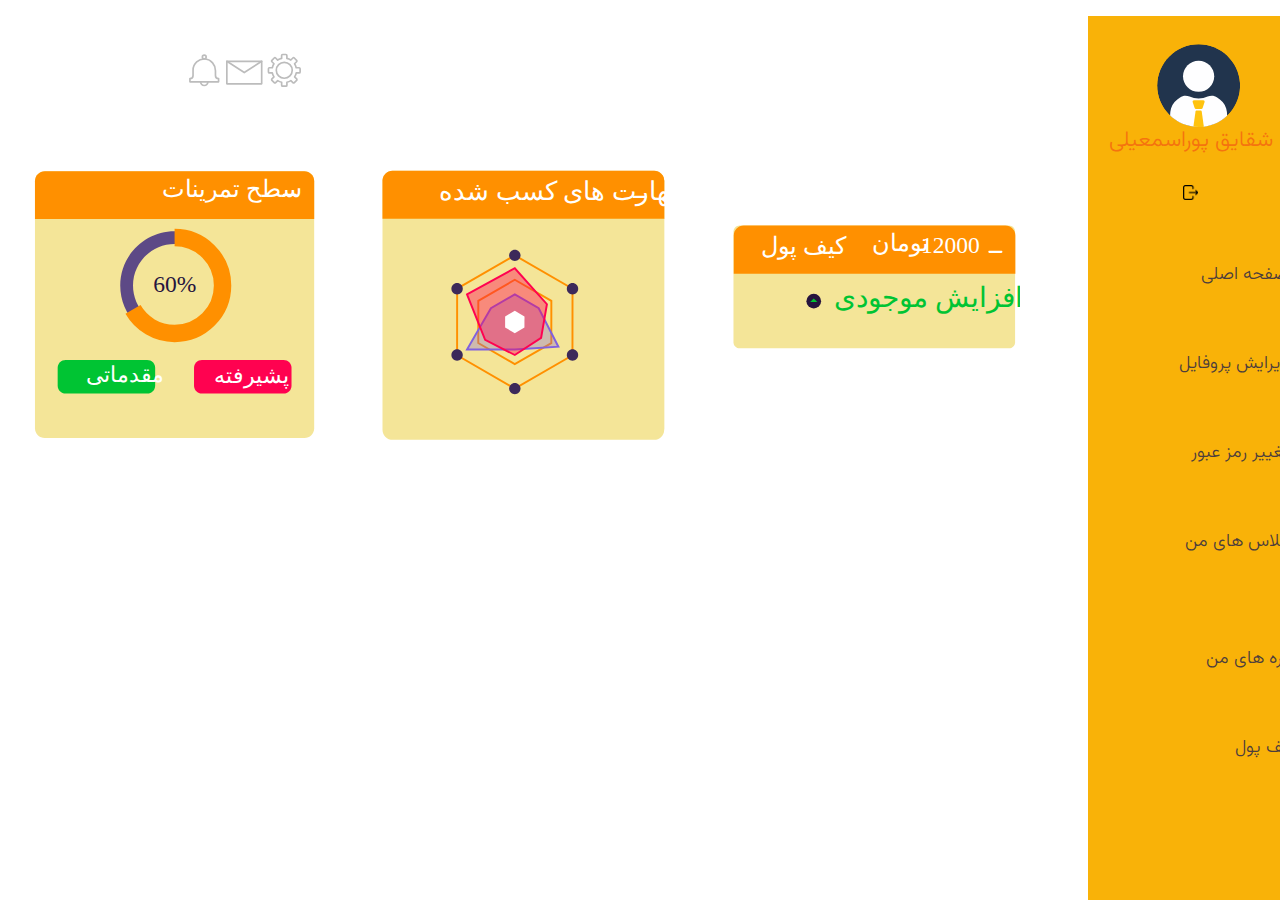
<file: src/dashboard.html>
<!doctype html>
<html dir="rtl">
<head>
	<title>dashboard</title>
	<meta charset="utf-8">
	<link rel="icon" type="image/x-icone" href="../lib/img/icon.png">
	<link rel="stylesheet" href="../lib/css/style.css" >
</head>
<body>
	
	<div class="dashboard">
		<div id="header">
			<!-- <div id="logo"> 
				<a href="index.html"><img src="../lib/img/logo2.png" alt="logo" id="logo"> </a>  
		   </div> -->
        <div class="navbar-v">
            
            <ul>
                <li id="dashboard-profile"><a href=""> <img src="../lib/img/profile.svg" alt=""> </a></li>
                <li id="dashboard-name">
                    شقایق پوراسمعیلی  
                    <a href="login.html"><img src="../lib/img/exit.png"  title="خروج از حساب کاربری"></a>
                    
                    </li>
                <li>

                    <a href="index.html">
                        <span> <img src="../lib/img/house-chimney_9245158.svg" alt=""> </span> &nbsp;
                     صفحه اصلی 
                    </a>

                </li>
                <li>
                    <a href="">
                        <span> <img src="../lib/img/user-pen_10416232.svg" alt=""> </span>&nbsp;
                        ویرایش پروفایل

                    </a>
                </li>
                
                <li>
                    <a href="">
                        <span> <img src="../lib/img/password_8547211.png" alt=""> </span>&nbsp;
                        تغییر رمز عبور

                    </a>
                </li>

                <li>
                    <a href="" >
                    <span> <img src="../lib/img/journal-alt_13085415.svg" alt=""> </span>&nbsp;

                    کلاس های من   &nbsp; &nbsp; &nbsp; &nbsp; &nbsp; &nbsp; &nbsp; &nbsp;
                    <img src="../lib/img/left-arrow.png" alt="" width="15px" height="15px">
                     <!-- &nbsp; &nbsp;&nbsp; &nbsp;&nbsp; &nbsp;  
                    &nbsp; &nbsp;&nbsp; &nbsp;&nbsp; &nbsp;  &nbsp; &nbsp;&nbsp; &nbsp;  > -->
                     </a>    

                     <ul>
                            <li><a href="">کلاس های آنلاین</a></li>
                            <li><a href="">کلاس های حضوری</a></li>
                            <li><a href="">ورکشاپ ها</a></li>
                     </ul>
                
                </li>

                <li>
                    <a href="">
                        <span> <img src="../lib/img/box-heart_10786331.svg" alt=""> </span>
                    دوره های من
                </a>
                </li>

                <li>
                    <a href="">
                        <span> <img src="../lib/img/wallet_6577518.png" alt=""> </span>
                    کیف پول
                </a>
                </li>
            </ul>
        </div>
        </div>
		
		<div class="dashboard-setting">

            <img src="../lib/img/setting.svg" alt="setting">
             <img src="../lib/img/inbox.svg" alt="inbox">
             <img src="../lib/img/bell.svg" alt="bell"> 
        </div>







        <div class="dashboard-box">
            <img src="../lib/img/wallet.svg" alt="wallet">
            <img src="../lib/img/skill.svg" alt="skill">
            <img src="../lib/img/skill-1.svg" alt="skill">
        </div>






        

       


		

		

		<!-- bottom -->
		<!-- <div class="bottom">
			<a href="https://www.htmllearn.ir"> لینک کلاس </a> 
		</div> -->
	</div>
		
</body>
</html>
</file>
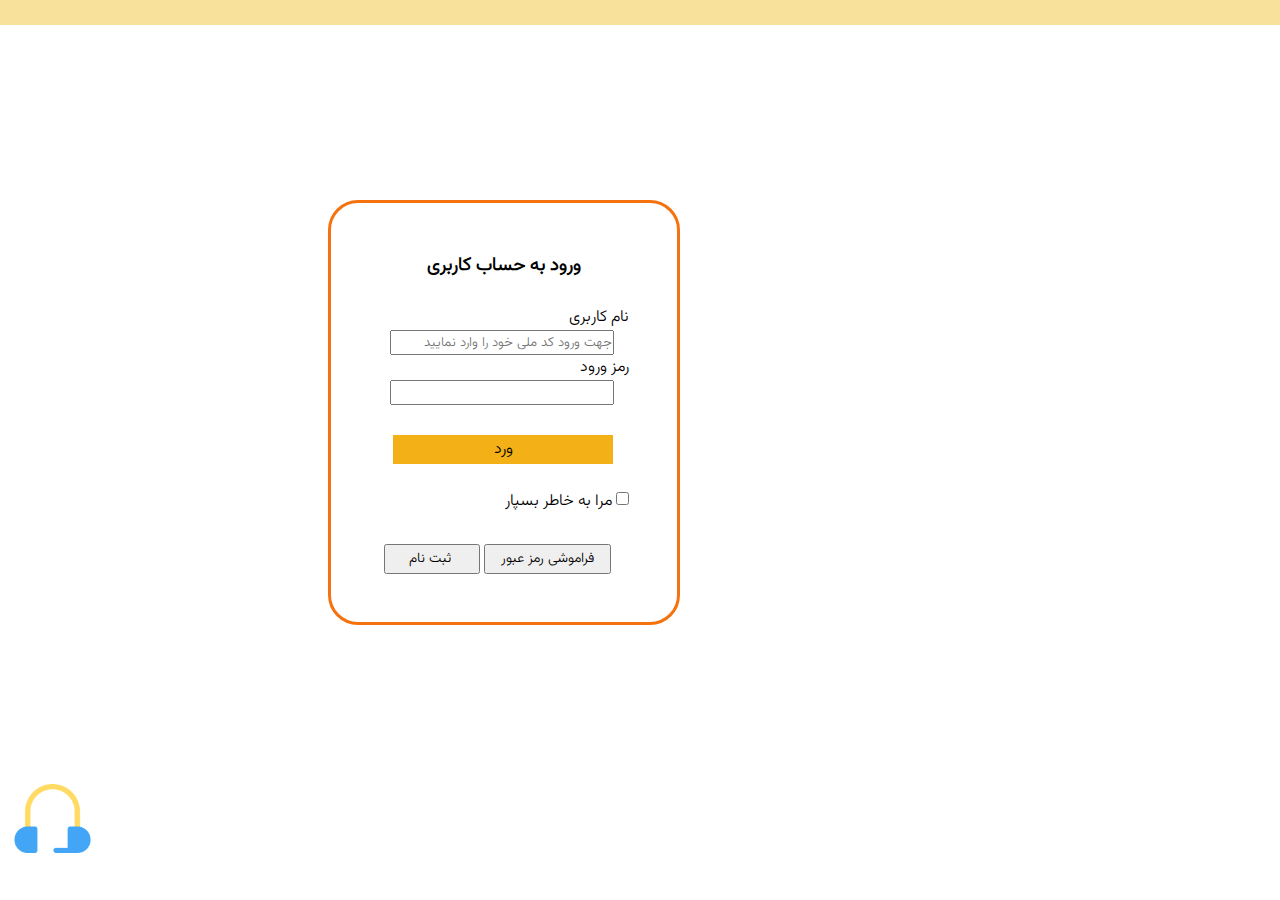
<file: src/login.html>
<!doctype html>
<html dir="rtl">
<head>
	<title>login</title>
	<meta charset="utf-8">
	<link rel="icon" type="image/x-icone" href="../lib/img/icon.png">
	<link rel="stylesheet" href="../lib/css/style.css" >
</head>
<body>
	
	<div class="login">
		<!-- <div id="header">
			<div id="logo"> 
				<a href="index.html"><img src="../lib/img/logo2.png" alt="logo" id="logo"> </a>  
			</div>
			
			<div class="menu">
				<ul  >
					
					<li><a href="index.html">خانه </a>  </li>
					<li><a href="courses.html">دوره ها</a> 
						<ul>
							<li><a href="">دوره های حضوری</a></li>
							<li><a href="">دوره های آنلاین</a></li>
						</ul>
					</li>
					<li><a href="article.html">  مقالات  </a> 

						<ul>
							<li><a href="article-mat.html">ویژگی های وسایل یوگا مناسب</a></li>
							<li><a href="article-sickness.html">  علت تهوع و سرگیجه بعد یوگا</a></li>
							<li><a href="article-mistake.html">  اشتباهات رایج در تمرینات یوگا</a></li>
							<li><a href="article-variation.html">  انواع سبک های یوگا</a></li>
						</ul>
					</li>
					<li><a href="about-me.html">درباره ما</a> </li>
					<li><a href="contact-us.html">تماس با ما  </a></li>
					<li><a href="practice.html">      تمرینات  </a></li>	
					
				</ul>
			</div>
			
			 <div id="login"><a href="login.html"><img src="../lib/img/login-1.svg" alt="login"></a></div>
		</div> -->
		
		
<div class="login-box">

<form action="" autocomplete="off" requaired method="post">

    <h3>ورود به حساب کاربری</h3>
    <br>

    <div> <label for="textName" > نام کاربری</label></div>
    <div><input type="text" id="textName" title="جهت ورود کد ملی خود را وارد نمایید" maxlength="10" minlength="10"  autocomplete="off" placeholder="جهت ورود کد ملی خود را وارد نمایید" required></div>
    <div><label for="passCode" > رمز ورود</label></div>
    <div><input  type="password" id="passCode"  title="رمز ورود حداقل 8 کاراکتر . شامل حروف کوچک و بزرگ ،اعداد و نماد باشد" minlength="8" required></div>
 
    <div  class="login-button"><a href="dashboard.html"><input id="button-log"  type="button" value="ورد"  > </a></div>
	<br>
	<div><input type="checkbox" id="remember"> <label for="remember">مرا به خاطر بسپار</label></div>
    
    <div class="login-button">
		<input id="button-forget" type="button" value="فراموشی رمز عبور" title="در صورت فراموشی رمز ورود کلیک کنید"> 
		<a href="regist.html"> <input  input id="button-regist" type="button" value="   ثبت نام  " title="چنانچه قبلا ثبت نام نکرده اید کلیک کنید"> </a> 
	</div>

</form>


    
</div>

		


		<div class="headphone">
			<a href=""><img src="../lib/img/headphone_8215612.png" alt=""></a>
		</div>
        <br>

		<!-- bottom -->

		<!-- <div class="bottom">
			<a href="https://www.htmllearn.ir"> لینک کلاس </a> 
		</div> -->
	</div>
		
</body>
</html>
</file>
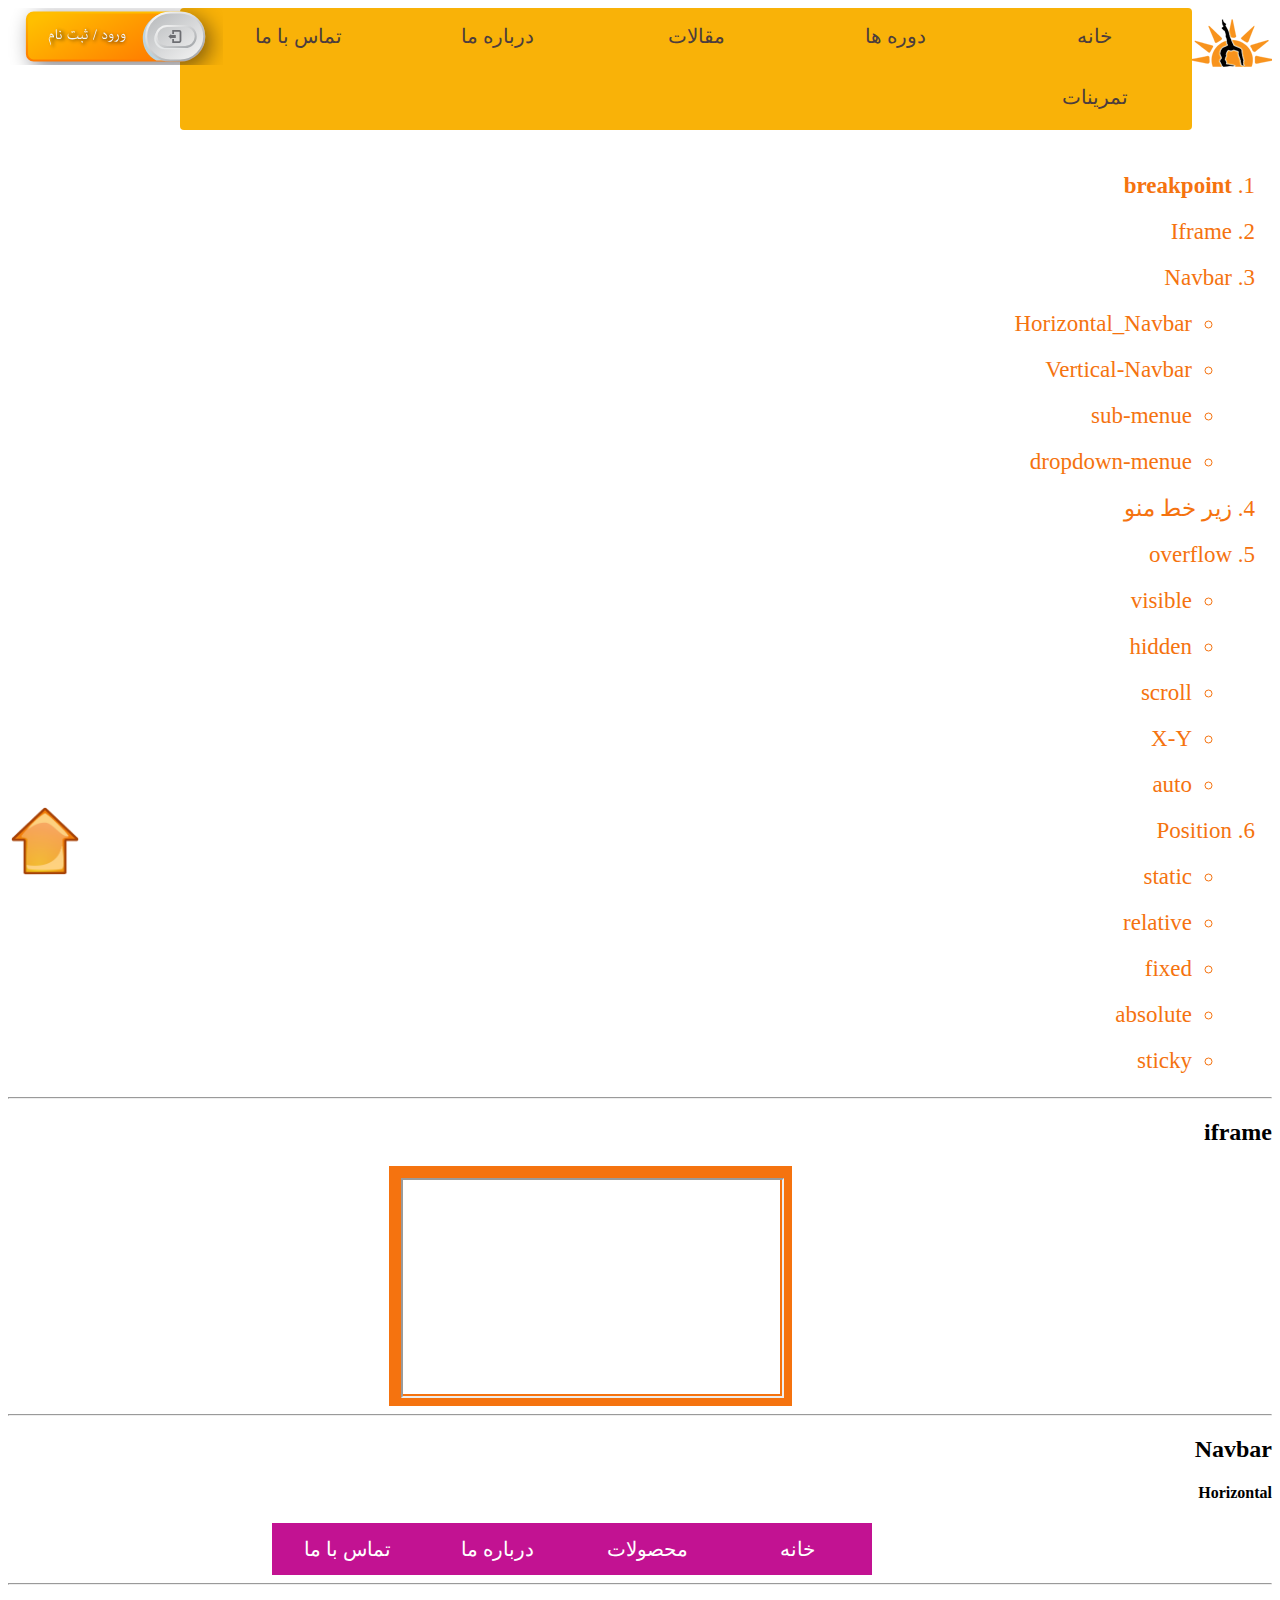
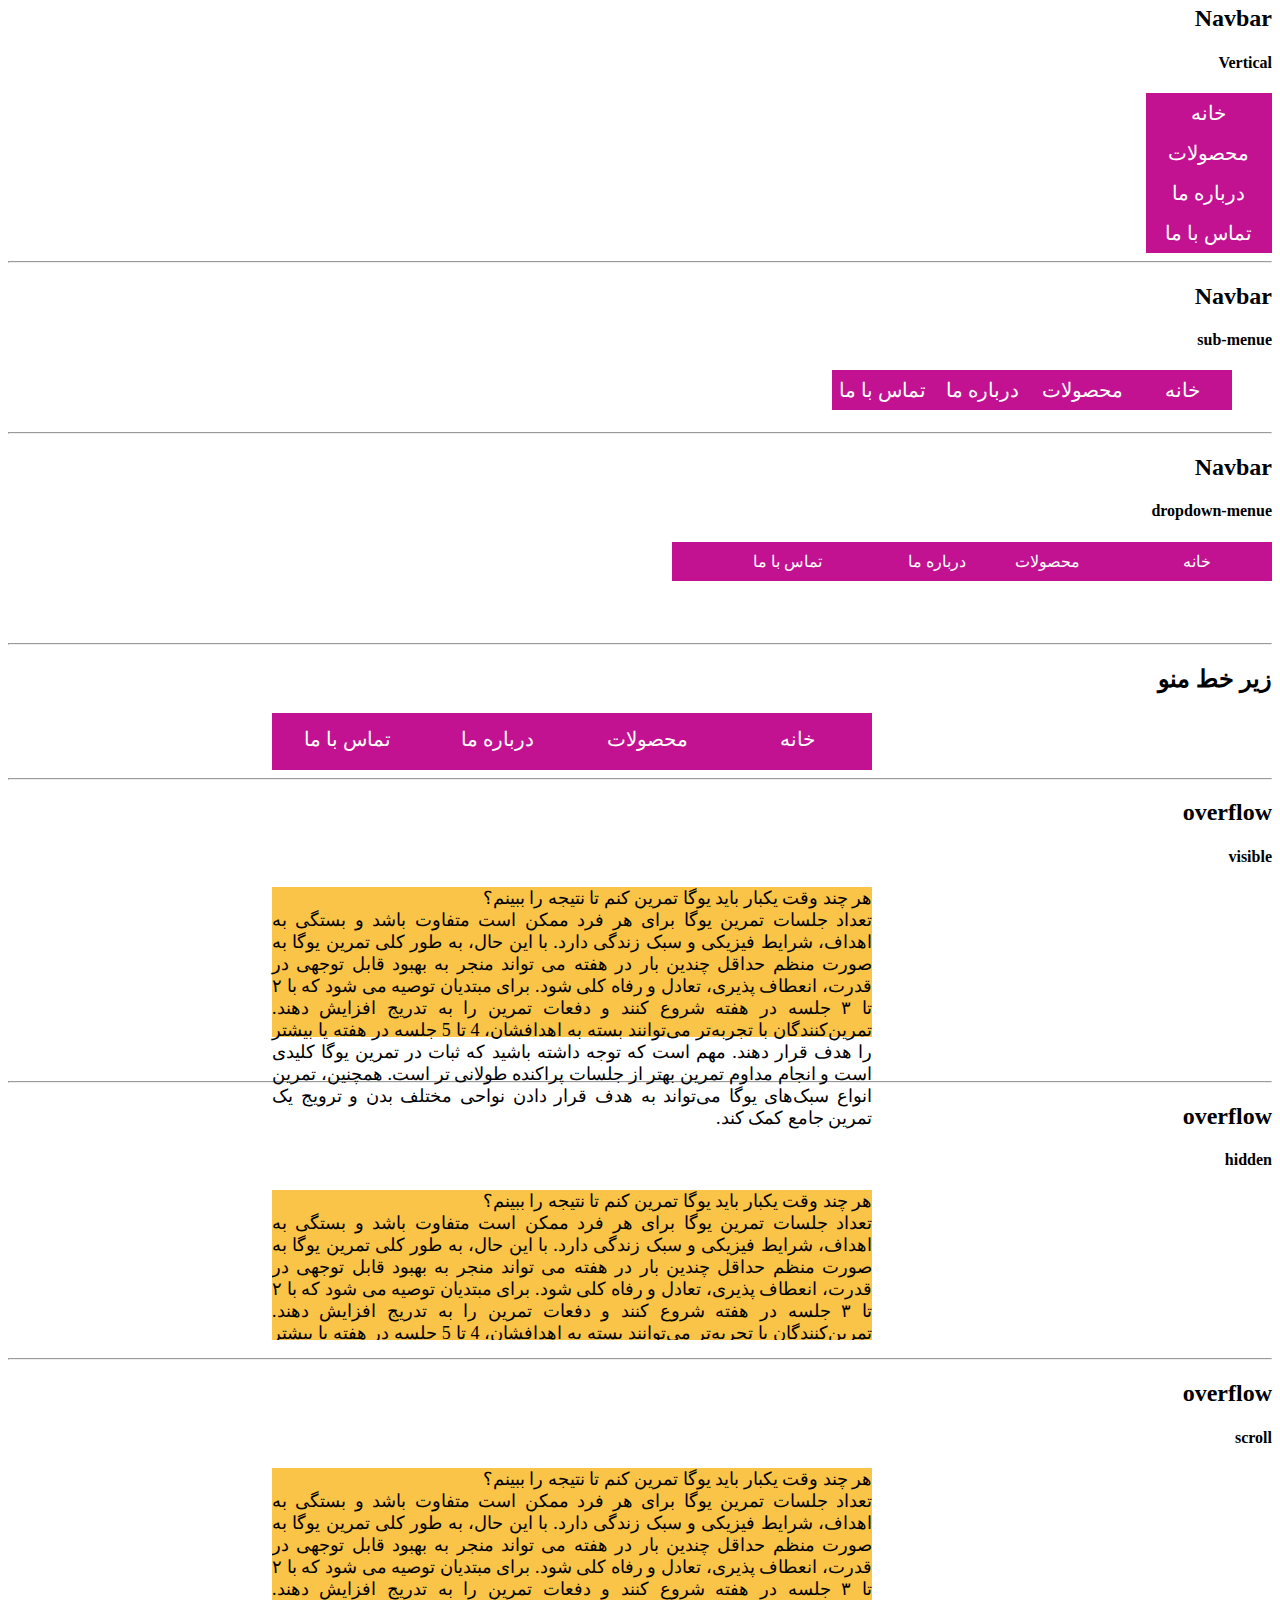
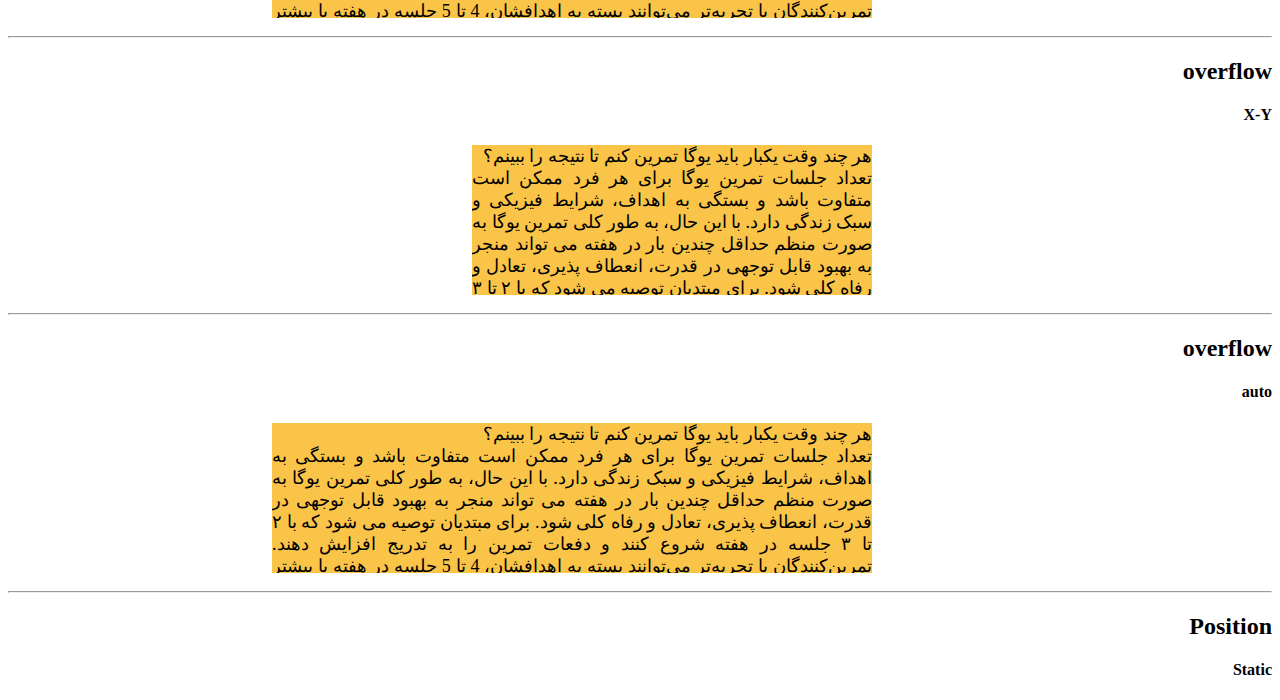
<file: src/practice.html>
<!doctype html>
<html dir="rtl">
<head>
	<title>practice</title>
	<meta charset="utf-8">
	<link rel="icon" type="image/x-icone" href="../lib/img/icon.png">
	<link rel="stylesheet" href="../lib/css/style-practice.css" >
</head>
<body>
	
	<div class="practice">
		<div id="header">
			<div id="logo"> 
				<a href="index.html"><img src="../lib/img/logo2.png" alt="logo" id="logo"> </a>  
			</div>
			
			<div class="menu">
				<ul  >
					
					<li><a href="index.html">خانه </a>  </li>
					<li><a href="courses.html">دوره ها</a> 
						<ul>
							<li><a href="">دوره های حضوری</a></li>
							<li><a href="">دوره های آنلاین</a></li>
						</ul>
					</li>
					<li><a href="article.html">  مقالات  </a> 

						<ul>
							<li><a href="article-mat.html">ویژگی های وسایل یوگا مناسب</a></li>
							<li><a href="article-sickness.html">  علت تهوع و سرگیجه بعد یوگا</a></li>
							<li><a href="article-mistake.html">  اشتباهات رایج در تمرینات یوگا</a></li>
							<li><a href="article-variation.html">  انواع سبک های یوگا</a></li>
						</ul>
					</li>
					<li><a href="about-me.html">درباره ما</a> </li>
					<li><a href="contact-us.html">تماس با ما  </a></li>
					<li><a href="practice.html">      تمرینات  </a></li>	
					
				</ul>
			</div>
			
			 <div id="login"><a href="login.html"><img src="../lib/img/login-1.svg" alt="login"></a></div>
		</div>
		
		


		

		<div class="practice-titr" id="go-up">

			<ol>

				<li>
					<a href="breakpoint.html"><b>breakpoint</b></a>
				</li>

                <li><a href="#iframe">Iframe</a></li>

				<li> <a href="">Navbar</a>
					<ul>
						<li><a href="#h-navbr">Horizontal_Navbar</a></li>
						<li><a href="#v-nvbr">Vertical-Navbar</a></li>
						<li><a href="#sub-mnu">sub-menue</a></li>
						<li><a href="#drop-mnu">dropdown-menue</a></li>
					</ul>
						
				</li>

				<li><a href="#underline-mnu">زیر خط منو</a></li>


				<li><a href="">overflow</a>
					<ul>
                        <li><a href="#overflow-visible">visible</a></li>
                        <li><a href="#overflow-hidden">hidden</a></li>
                        <li><a href="#overflow-scroll">scroll</a></li>
						<li><a href="#overflow-X-Y">X-Y</a></li>
                        <li><a href="overflow-auto">auto</a></li>
                       
                       
                    </ul>
				
				</li>

				

				

                <li><a href=""> Position</a>
                    <ul>
                        <li><a href=""></a>static</li>
                        <li><a href=""></a>relative</li>
                        <li><a href=""></a>fixed</li>
                        <li><a href=""></a>absolute</li>
                        <li><a href=""></a>sticky</li>
                       
                    </ul>
                
                </li>
				
                
            </ol>

		</div>

        <hr>
        <div class="practice-item">

            <h2 id="iframe">iframe</h2>

            <div class="h_iframe-aparat_embed_frame"><span style="display: block;padding-top: 57%"></span>
				<iframe src="https://www.aparat.com/video/video/embed/videohash/ac5Di/vt/frame"  allowFullScreen="true" webkitallowfullscreen="true" mozallowfullscreen="true"></iframe>
		    </div>



			<hr>
			<h2>Navbar</h2>
			<h4 id="h-navbr">Horizontal</h4>
			
		<div class="h-menu">
			<ul>
				<li><a href="">خانه</a></li>
				<li><a href="">محصولات</a></li>
				<li><a href="">درباره ما</a></li>
				<li><a href="">تماس با ما</a></li>
			</ul>
		</div>


		<hr>
		<h2>Navbar</h2>
		<h4 id="v-nvbr">Vertical</h4>
		
		<div class="v-menu">
			<ul>
				<li><a href="">خانه</a></li>
				<li><a href="">محصولات</a></li>
				<li><a href="">درباره ما</a></li>
				<li><a href="">تماس با ما</a></li>
			</ul>
		</div>



		<hr>
		<h2>Navbar</h2>
		<h4 id="sub-mnu">sub-menue</h4>
		
		<div class="sub-menu">
			<ul>
				<li><a href="">خانه</a></li>
				<li><a href="">محصولات</a>
					<ul>
						<li><a href="">گوشی همراه</a></li>
						<li><a href="">لپ تاپ</a></li>
						<li><a href="">تبلت</a></li>
					</ul>
				
				</li>
				<li><a href="">درباره ما</a></li>
				<li><a href="">تماس با ما</a></li>
			</ul>
		</div>

       
<br><br><br>


<hr>
		<h2>Navbar</h2>
		<h4 id="drop-mnu">dropdown-menue</h4>
		
		<div class="dropdown-menu">
			<ul>
				<li><a href="">خانه</a></li>
				<li class="dropdown-item">
					<a href="">محصولات</a>
					<div class="dropdown-content">
						<a href="">گوشی همراه</a>
						<a href="">لپ تاپ</a>
						<a href="">تبلت</a>
					</divl>
				
				</li>
				<li><a href="">درباره ما</a></li>
				<li><a href="">تماس با ما</a></li>
			</ul>
		</div>

       
<br><br><br>


<hr>
			<h2 id="underline-mnu">زیر خط منو</h2>
			
		<div class="transition">
			<ul>
				<li><a href="">خانه</a></li>
				<li><a href="">محصولات</a></li>
				<li><a href="">درباره ما</a></li>
				<li><a href="">تماس با ما</a></li>
			</ul>
		</div>





		<hr>
			<h2>overflow</h2>
			<h4>visible</h4>
			<p id="overflow-visible">
				هر چند وقت یکبار باید یوگا تمرین کنم تا نتیجه را ببینم؟
				<br>
				تعداد جلسات تمرین یوگا برای هر فرد ممکن است متفاوت باشد و بستگی به اهداف، شرایط فیزیکی و سبک زندگی دارد. با این حال، به طور کلی تمرین یوگا به صورت منظم حداقل چندین بار در هفته می تواند منجر به بهبود قابل توجهی در قدرت، انعطاف پذیری، تعادل و رفاه کلی شود. برای مبتدیان توصیه می شود که با ۲ تا ۳ جلسه در هفته شروع کنند و دفعات تمرین را به تدریج افزایش دهند. تمرین‌کنندگان با تجربه‌تر می‌توانند بسته به اهدافشان، 4 تا 5 جلسه در هفته یا بیشتر را هدف قرار دهند. مهم است که توجه داشته باشید که ثبات در تمرین یوگا کلیدی است و انجام مداوم تمرین بهتر از جلسات پراکنده طولانی تر است. همچنین، تمرین انواع سبک‌های یوگا می‌تواند به هدف قرار دادن نواحی مختلف بدن و ترویج یک تمرین جامع کمک کند.
			</p>
<br>
			<hr>
			<h2>overflow</h2>
			<h4>hidden</h4>
			<p id="overflow-hidden">
				هر چند وقت یکبار باید یوگا تمرین کنم تا نتیجه را ببینم؟
				<br>
				تعداد جلسات تمرین یوگا برای هر فرد ممکن است متفاوت باشد و بستگی به اهداف، شرایط فیزیکی و سبک زندگی دارد. با این حال، به طور کلی تمرین یوگا به صورت منظم حداقل چندین بار در هفته می تواند منجر به بهبود قابل توجهی در قدرت، انعطاف پذیری، تعادل و رفاه کلی شود. برای مبتدیان توصیه می شود که با ۲ تا ۳ جلسه در هفته شروع کنند و دفعات تمرین را به تدریج افزایش دهند. تمرین‌کنندگان با تجربه‌تر می‌توانند بسته به اهدافشان، 4 تا 5 جلسه در هفته یا بیشتر را هدف قرار دهند. مهم است که توجه داشته باشید که ثبات در تمرین یوگا کلیدی است و انجام مداوم تمرین بهتر از جلسات پراکنده طولانی تر است. همچنین، تمرین انواع سبک‌های یوگا می‌تواند به هدف قرار دادن نواحی مختلف بدن و ترویج یک تمرین جامع کمک کند.
			</p>

			<hr>
			<h2>overflow</h2>
			<h4>scroll</h4>
			<p id="overflow-scroll">
				هر چند وقت یکبار باید یوگا تمرین کنم تا نتیجه را ببینم؟
				<br>
				تعداد جلسات تمرین یوگا برای هر فرد ممکن است متفاوت باشد و بستگی به اهداف، شرایط فیزیکی و سبک زندگی دارد. با این حال، به طور کلی تمرین یوگا به صورت منظم حداقل چندین بار در هفته می تواند منجر به بهبود قابل توجهی در قدرت، انعطاف پذیری، تعادل و رفاه کلی شود. برای مبتدیان توصیه می شود که با ۲ تا ۳ جلسه در هفته شروع کنند و دفعات تمرین را به تدریج افزایش دهند. تمرین‌کنندگان با تجربه‌تر می‌توانند بسته به اهدافشان، 4 تا 5 جلسه در هفته یا بیشتر را هدف قرار دهند. مهم است که توجه داشته باشید که ثبات در تمرین یوگا کلیدی است و انجام مداوم تمرین بهتر از جلسات پراکنده طولانی تر است. همچنین، تمرین انواع سبک‌های یوگا می‌تواند به هدف قرار دادن نواحی مختلف بدن و ترویج یک تمرین جامع کمک کند.
			</p>



			<hr>
			<h2>overflow</h2>
			<h4>X-Y</h4>
			<p id="overflow-X-Y">
				هر چند وقت یکبار باید یوگا تمرین کنم تا نتیجه را ببینم؟
				<br>
				تعداد جلسات تمرین یوگا برای هر فرد ممکن است متفاوت باشد و بستگی به اهداف، شرایط فیزیکی و سبک زندگی دارد. با این حال، به طور کلی تمرین یوگا به صورت منظم حداقل چندین بار در هفته می تواند منجر به بهبود قابل توجهی در قدرت، انعطاف پذیری، تعادل و رفاه کلی شود. برای مبتدیان توصیه می شود که با ۲ تا ۳ جلسه در هفته شروع کنند و دفعات تمرین را به تدریج افزایش دهند. تمرین‌کنندگان با تجربه‌تر می‌توانند بسته به اهدافشان، 4 تا 5 جلسه در هفته یا بیشتر را هدف قرار دهند. مهم است که توجه داشته باشید که ثبات در تمرین یوگا کلیدی است و انجام مداوم تمرین بهتر از جلسات پراکنده طولانی تر است. همچنین، تمرین انواع سبک‌های یوگا می‌تواند به هدف قرار دادن نواحی مختلف بدن و ترویج یک تمرین جامع کمک کند.
			</p>

			


			<hr>
			<h2>overflow</h2>
			<h4>auto</h4>
			<p id="overflow-auto">
				هر چند وقت یکبار باید یوگا تمرین کنم تا نتیجه را ببینم؟
				<br>
				تعداد جلسات تمرین یوگا برای هر فرد ممکن است متفاوت باشد و بستگی به اهداف، شرایط فیزیکی و سبک زندگی دارد. با این حال، به طور کلی تمرین یوگا به صورت منظم حداقل چندین بار در هفته می تواند منجر به بهبود قابل توجهی در قدرت، انعطاف پذیری، تعادل و رفاه کلی شود. برای مبتدیان توصیه می شود که با ۲ تا ۳ جلسه در هفته شروع کنند و دفعات تمرین را به تدریج افزایش دهند. تمرین‌کنندگان با تجربه‌تر می‌توانند بسته به اهدافشان، 4 تا 5 جلسه در هفته یا بیشتر را هدف قرار دهند. مهم است که توجه داشته باشید که ثبات در تمرین یوگا کلیدی است و انجام مداوم تمرین بهتر از جلسات پراکنده طولانی تر است. همچنین، تمرین انواع سبک‌های یوگا می‌تواند به هدف قرار دادن نواحی مختلف بدن و ترویج یک تمرین جامع کمک کند.
			</p>
<hr>

            <h2>Position</h2>
            <h4>Static</h4>

        </div>

        <div>


            
        </div>


		<div >
			<a href="#go-up" id="up" ><img src="../lib/img/go-up.png"></a>
		 </div>
		

		
	</div>
		
</body>
</html>
</file>
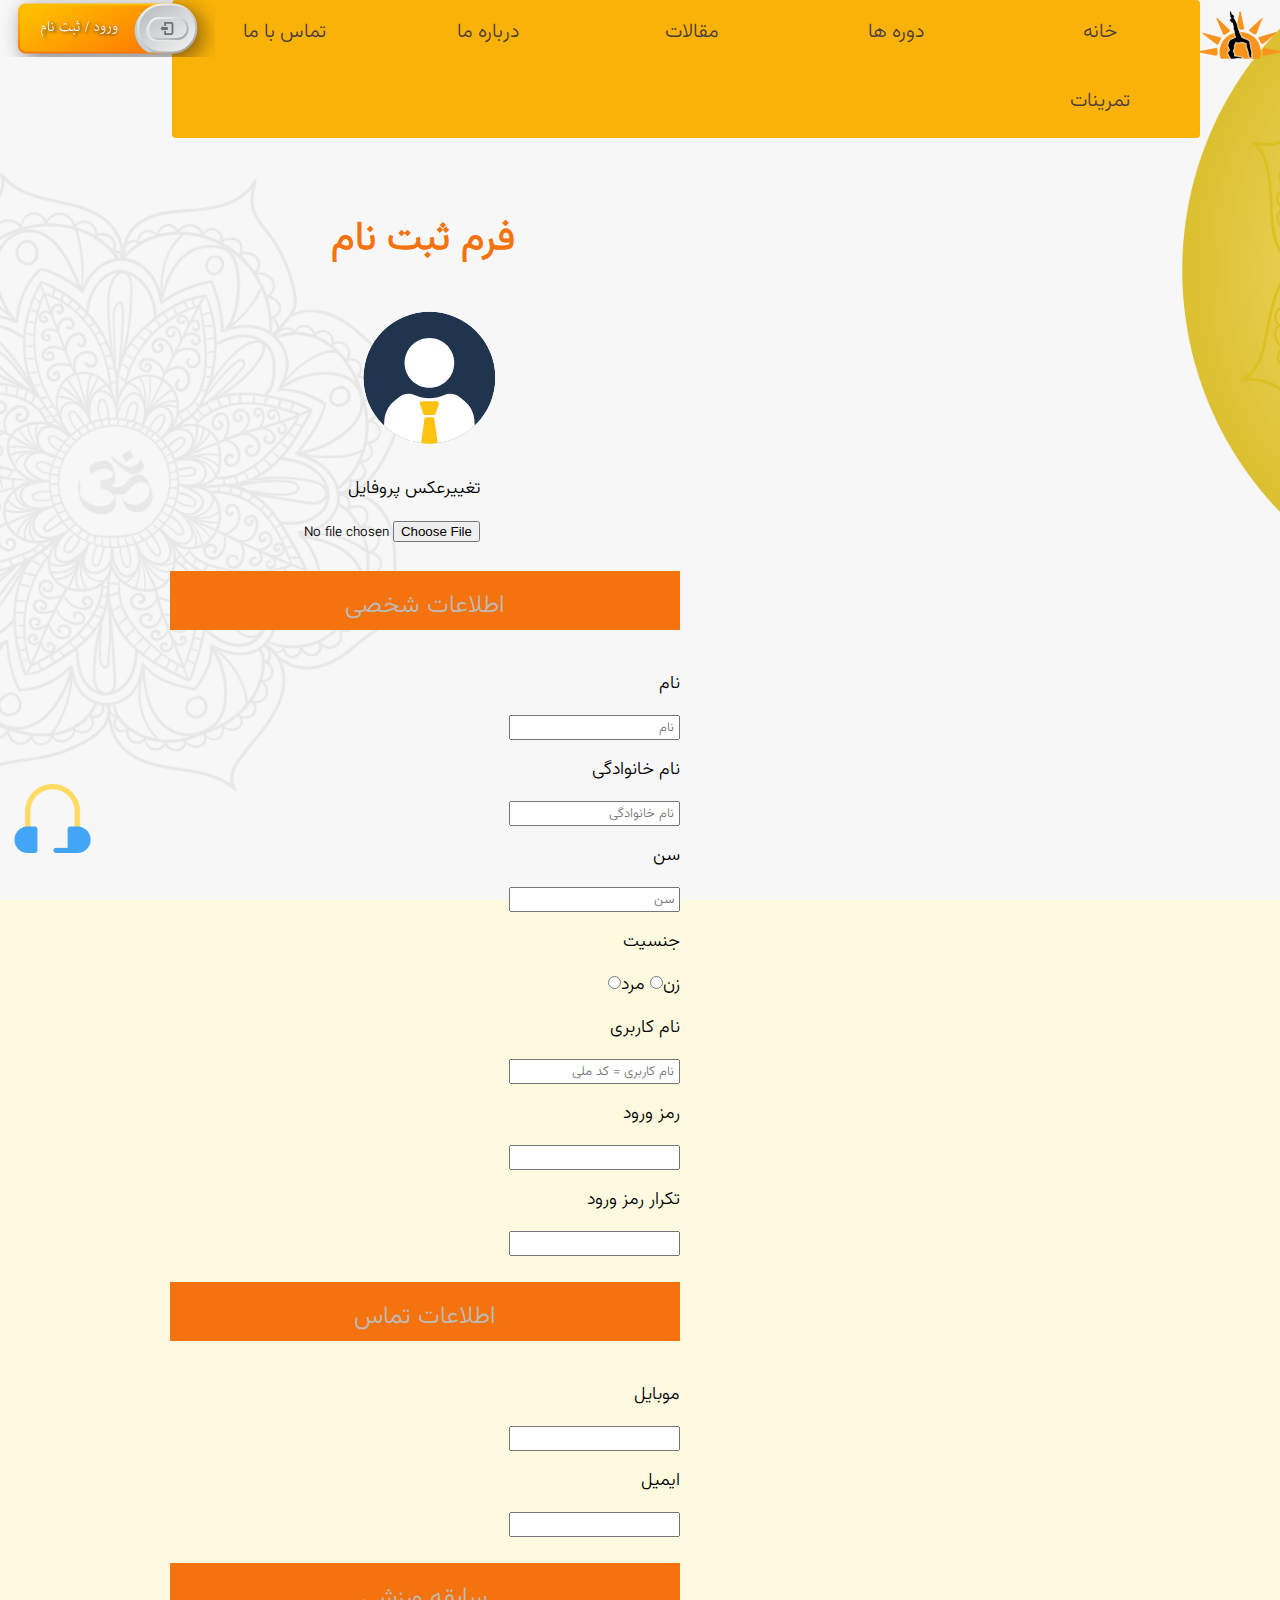
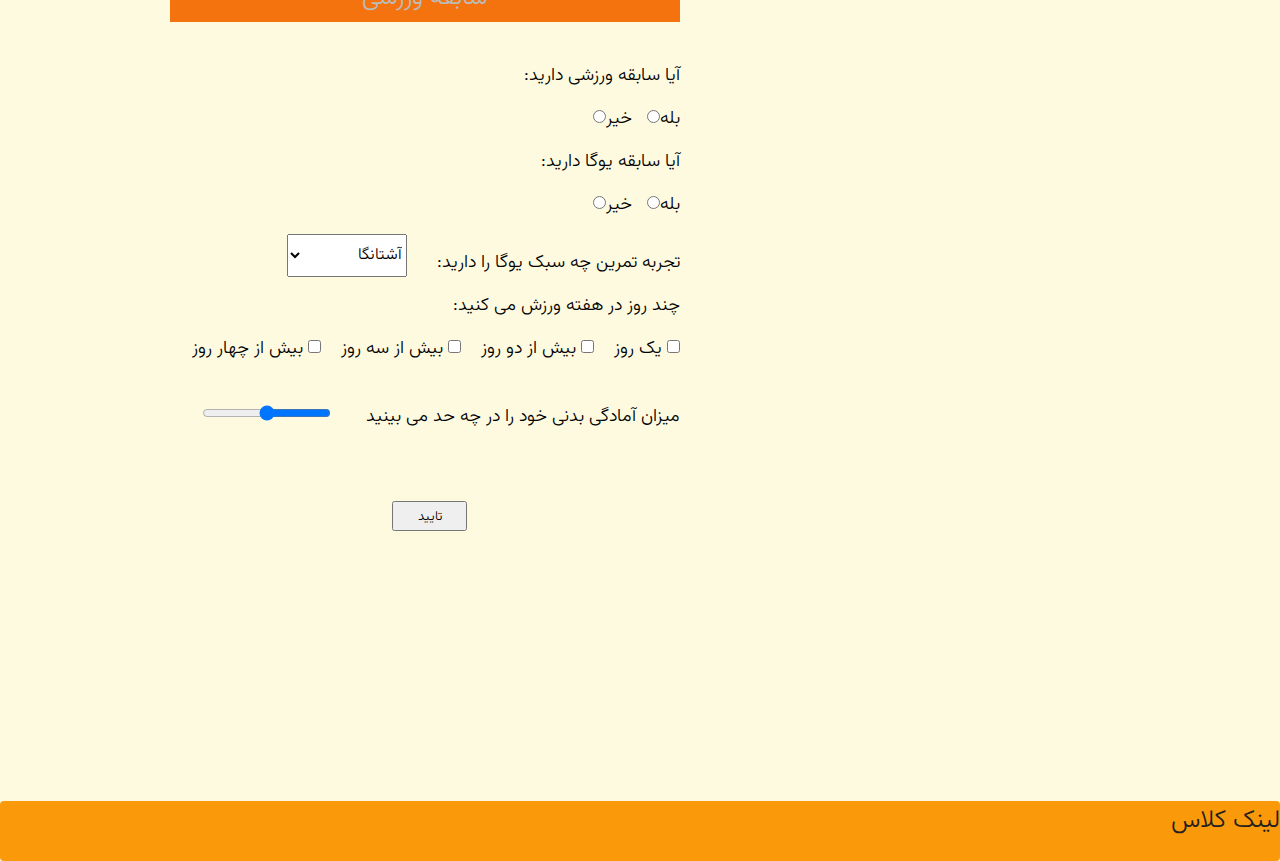
<file: src/regist.html>
<!doctype html>
<html dir="rtl">
<head>
	<title>register</title>
	<meta charset="utf-8" name="viewport" content="width=device-width , initial-scale=1.0">
	<link rel="icon" type="image/x-icone" href="../lib/img/icon.png">
	<link rel="stylesheet" href="../lib/css/style.css" >
</head>
<body>
	
	<div class="index">
		<div id="header">
			<div id="logo"> 
				<a href="index.html"><img src="../lib/img/logo2.png" alt="logo" id="logo"> </a>  
			</div>
			
			<div class="menu">
				<ul  >
					
					<li><a href="index.html">خانه </a>  </li>
					<li><a href="courses.html">دوره ها</a> 
						<ul>
							<li><a href="">دوره های حضوری</a></li>
							<li><a href="">دوره های آنلاین</a></li>
						</ul>
					</li>
					<li><a href="article.html">  مقالات  </a> 

						<ul>
							<li><a href="article-mat.html">ویژگی های وسایل یوگا مناسب</a></li>
							<li><a href="article-sickness.html">  علت تهوع و سرگیجه بعد یوگا</a></li>
							<li><a href="article-mistake.html">  اشتباهات رایج در تمرینات یوگا</a></li>
							<li><a href="article-variation.html">  انواع سبک های یوگا</a></li>
						</ul>
					</li>
					<li><a href="about-me.html">درباره ما</a> </li>
					<li><a href="contact-us.html">تماس با ما  </a></li>
					<li><a href="practice.html">      تمرینات  </a></li>	
					
				</ul>
			</div>
			
			 <div id="login"><a href="login.html"><img src="../lib/img/login-1.svg" alt="login"></a></div>
		</div>
		
		
<div class="regist-form">
	<form action="" method="post" autocomplete="off" >
    	<h2>فرم ثبت نام</h2>

		<br>

		
		<div id="dashboard-profile"><img src="../lib/img/profile.svg" alt=""></div>
		<div id="regist-pic"><label for="">تغییرعکس پروفایل</label></div>
		<div><input type="file" ></div>
    

<br>
<div class="form-line"> <p>اطلاعات شخصی</p></div>
<br>

<div><label for="name-regist"> نام  </label> </div>
<div><input type="text" id="name-regist" placeholder=" نام " required minlength="3" maxlength="12" autocomplete="off" title="نام باید بین 3 تا12  کاراکتر باشد"></div>


<div><label for="famil-regist">نام خانوادگی</label></div>
<div><input type="text" id="famil-regist" placeholder=" نام خانوادگی" required minlength="3" maxlength="20" autocomplete="off"></div>


<div><label for="age"> سن </label> </div>
<div><input type="number" id="age" placeholder=" سن " required minlength="1" maxlength="3" autocomplete="off"></div>

<div><label for="">جنسیت  </label> </div>
<div> 
	<label for="gender-f" >زن</label><input type="radio" id="gender-f" value="female" name="gender">
	<label for="gender-m" >مرد</label><input type="radio" id="gender-m" value="male" name="gender">
</div>




<div><label for="username"> نام کاربری  </label> </div>
<div><input type="text" id="username" placeholder=" نام کاربری = کد ملی " required minlength="10" maxlength="10" autocomplete="off" title="    لطفا کد ملی خود را وارد نمایید"></div>


<div><label for="pass-regist">رمز ورود </label></div>
<div><input type="password"  minlength="8" title="رمز ورود حداقل 8 کاراکتر . شامل حروف کوچک و بزرگ ،اعداد و نماد باشد" id="pass-regist"  pattern="^(?=.*\d)(?=.*[a-z])(?=.*[A-Z])(?!.*\s).*$" required></div>

<div><label for="pass-regist">تکرار رمز ورود</label></div>
<div><input type="password" minlength="8" title="رمز ورود حداقل 8 کاراکتر . شامل حروف کوچک و بزرگ ،اعداد و نماد باشد"  pattern="^(?=.*\d)(?=.*[a-z])(?=.*[A-Z])(?!.*\s).*$" required></div>


<br>

<div class="form-line"> <p>اطلاعات تماس  </p></div>
<br>
<div><label for="tel-regist">موبایل</label></div>
<div><input type="tel" id="tel-regist"  pattern="09(1[0-9]|3[1-9]|2[1-9])-?[0-9]{3}-?[0-9]{4}"  autocomplete="off" required>  </div>
<div><label for="mail-regist">ایمیل</label></div>
<div><input type="email" id="mail-regist" required  pattern="^([^\x00-\x20\x22\x28\x29\x2c\x2e\x3a-\x3c\x3e\x40\x5b-\x5d\x7f-\xff]+|\x22([^\x0d\x22\x5c\x80-\xff]|\x5c[\x00-\x7f])*\x22)(\x2e([^\x00-\x20\x22\x28\x29\x2c\x2e\x3a-\x3c\x3e\x40\x5b-\x5d\x7f-\xff]+|\x22([^\x0d\x22\x5c\x80-\xff]|\x5c[\x00-\x7f])*\x22))*\x40([^\x00-\x20\x22\x28\x29\x2c\x2e\x3a-\x3c\x3e\x40\x5b-\x5d\x7f-\xff]+|\x5b([^\x0d\x5b-\x5d\x80-\xff]|\x5c[\x00-\x7f])*\x5d)(\x2e([^\x00-\x20\x22\x28\x29\x2c\x2e\x3a-\x3c\x3e\x40\x5b-\x5d\x7f-\xff]+|\x5b([^\x0d\x5b-\x5d\x80-\xff]|\x5c[\x00-\x7f])*\x5d))*$" autocomplete="off"></div>


<br>
<div class="form-line"><p>سابقه ورزشی</p></div>
<br>

<div ><lable for="">آیا سابقه ورزشی دارید:</lable></div>
<div><label for="history-yes">بله</label><input type="radio" name="sportHistory" value="yes" id="history-yes" > &nbsp; <label for="history-no">خیر</label><input type="radio" name="sportHistory" value="no" id="history-no"></div>


	


<div><lable for="">آیا سابقه یوگا دارید:</lable></div>
<div><label for="yoghistory-y">بله</label><input type="radio" name="yogaHistory" value="yes" id="yoghistory-y"> &nbsp; <label for="yoghistory-n">خیر</label><input type="radio" name="yogaHistory" value="no" id="yoghistory-n"></div>




<div class="form-variation">
<div><lable for="yogaVariation">  تجربه تمرین چه سبک یوگا را دارید:</lable></div>
<select name="" id="yogaVariation" >
<option value="ashtanga"  >آشتانگا</option>
<option value="viniasa">وینیاسا</option>
<option value="hata">هاتا یوگا</option>
<option value="ayingar">آیینگر</option>
<option value="bikram">بیکرام</option>
<option value="kondalini">کندالینی</option>
<option value="yein">یین</option>
<option value="threastment">درمانی</option>
</select>
</div>
<br>

<div><label for="">چند روز در هفته ورزش می کنید:</label></div>
	

	<div><input type="checkbox" value="2" id="day1">  <label for="day1">یک روز</label> &nbsp;&nbsp;
	<input type="checkbox" value="3" id="day2">  <label for="day2">بیش از دو روز</label> &nbsp;&nbsp;
	<input type="checkbox" value="4" id="day3">  <label for="day3">بیش از سه روز</label> &nbsp;&nbsp;
	<input type="checkbox" value="5" id="day4">  <label for="day4">بیش از چهار روز</label> </div>

	<br>

	<div><label for="">میزان آمادگی بدنی خود را در چه حد می بینید &nbsp; &nbsp;&nbsp; &nbsp;</label><input type="range" min="خیلی کم" max="خیلی زیاد" step="متوسط"></div>
	


	<div id="regist-submit"><a href="dashboard.html"><input type="submit" value="تایید"></a></div>
	</form>
</div>


<br><br><br>
		


		<div class="headphone">
			<a href=""><img src="../lib/img/headphone_8215612.png" alt=""></a>
		</div>
        <br>

		<!-- bottom -->
		<div class="bottom">
			<a href="https://www.htmllearn.ir"> لینک کلاس </a> 
		</div>
	</div>
		
</body>
</html>
</file>
<file: lib/css/style.css>
@font-face{
    font-family: 'vazir-matn';
    src:url(../font/vazir/fonts/webfonts/Vazirmatn-Light.woff2);
}

body{
    font-family: 'vazir-matn';
}

*{
    margin: 0; 
     padding: 0;
    font-family: 'vazir-matn';
}

.index {
    background-color: #fefae0;
    background-image: url(../img/bg-img4.png);

    /* background-image: url(../img/bg01.svg); */
    background-size: cover;
    background-attachment: fixed;
    background-repeat: no-repeat;
  
}

#bg-index{
    align-items: center;
    width: 50%;
    height: 48%;
    /* margin: auto; */
    margin-top: -105px;
    margin-right: 395px;
    margin-bottom: -40px;
    
}

.about {
    background-color: #fefae0;
    background-image: url(../img/bg-img4.png);
    background-size: cover;
    background-attachment: fixed;
    
}

.article {
    background-color: #fefae0;
    background-image: url(../img/bg-img4.png);
    background-size: cover;
    background-attachment: fixed;
}

.login{
    /* background-image: url(../img/bg-img4.png);
    background-size: cover;
    background-attachment: fixed; */
    background-color: #f8e19b;
    position: relative;
}


/* .dashboard{
    background-color: #fefae0;
    background-image: url(../img/bg-img1.png);
    background-size: cover;
    background-attachment: fixed;
    
} */


#header {
    display:inline-flex;
}


#logo {
      background: none;
   
   }

 .menu ul{
    list-style-type:none;
    margin: 0;
    padding: 0;
    overflow: hidden;
    background-color: #F9B208 ;
    /* margin-top: 29px; */
    border-radius: 4px;
    width: 100%;
    
    
}

.menu li{
    /* float: left; */
    display: inline-block;
    width: 200px;
    font-family: 'vazir-matn';
    font-size: 20px;
}

.menu li > a{
    display: block;
    color: #4C3D3D;
    text-decoration: none;
    padding: 16px;
    text-align: center;
    
    }

.menu li a:hover{
        background-color: #9c7e24;
        color: #dd9c04;
    }


.menu li::after{
    content: "";
    transition: 0.2s;
    display: block;
    width: 0;
    margin: 0 auto;
    border-bottom: 5px solid #f5730f;
}
.menu li:hover::after{
    width: 100%;
}


/* sub-menu */

 /* .menu li  ul{
    display: none;
}  */
.menu li ul{
    /* background:#006633; */
    display:none;
    height:auto;
    padding:0px;
    margin:0px , auto;
    border:0px;
    position:absolute;
    width:199px;
    /* z-index:200; */
    
} */

.menu li li{
    list-style: none;
    text-align: center;
    /* float: right; */
    /* float: none; */
    width: 80px;
    height: 40px;
    line-height: 50px;
    background-color: #f9c448;
    

} 



.menu li:hover ul{
    display: block;
    /* position: absolute; */
}

 .menu li ul a{
    display:block;
    /* height:30px; */
    font-size:14px;
    /* font-style:normal; */
    margin:0px;
    padding:8px 8px 8px 5px;
    text-align: center;
    
   }







#breadcrumb{
   background-color: #f1b938;
    font-family: 'vazir-matn';
    font-size: 20px;
     width:max-content;
     margin-right: 83px;
     margin-top: -6px;
    text-decoration: none;

}








#breadcrumb a {
    text-decoration-line: none; 
    color: #4C3D3D;
    
}

#breadcrumb a:hover {
    color:#C07F00;
}

.titr h1{
    color: #4C3D3D;
font-family: 'vazir-matn';
font-size: 40px;
/* text-align: center; */




}

#bg-image{
    
    height: 500px;
    float: left;
    background: none;
    width: 500px;
}


.titr p{
    font-size: 50px;
    text-align: center;
    padding-top:100px ;
    /* padding-bottom: 55px; */
   
    color: #4C3D3D; 
    
}

.titr h3{
    /* font-size: 50px; */
    text-align: center;
    padding-top:50px ;
    padding-bottom: 50px;
   
    color: #4C3D3D; 
    
}




.khorshid {
    color:#f8931d;

}

.khorshid:hover {
    color:#f5730f;

}

.about-text {

    font-size: 25px;
    /* padding-top:20px ; */
    /* padding-bottom: 35px; */
    padding-right:150px;
    padding-left: 150px;
    color: #4C3D3D;
    text-align: justify;
 
    
    
}



::selection{
    background-color: #f1b938
}

.article-items{
   display: inline-flex;
font-family: 'vazir-matn';
padding: 20px;
margin-left: 100px;
margin-right: 100px;
font-size: 22px;
}

.article-items img{
    
    width:90%;
    height: 60%;
    display: block;
    /* margin-left: auto;
    margin-right: auto; */
    /* padding-right: 25px; */

}

.article-box{
    border: 3px solid #C07F00;
    margin: 8px;
    padding: 10px;
    text-decoration-line: none;
    font-size: 18px;
    position: relative;
}

.article-box a{
    color: #FC5404;
    text-decoration-line: none;
    font-family: 'vazir-matn';
    font-size: 15px;

}

.article-box a:hover{
    color: #F9B208;
    

}


.article-text{
    display: inline-flexbox;
    
}

.article-text p {
    font-size: 20px;
    text-align:justify;
    padding:20px ;
    color: #000;
    padding-left: 550px;
    margin-right: 30px;
    /* margin-left: 80px; */
    
}

.article-text  h1{
    font-size: 30px;
    text-align:justify;
    padding:28px ;
    color: #C07F00;
    padding-left: 500px;
    margin-right: 25px;
    
}
/* 
#article-text  h1:hover{
    font-size: 20px;
    text-align:justify;
    padding:20px ;
    color: #f5730f
    padding-left: 500px;
    
} */

.article-text img{
    width: 60%;
    height: 20%;
    /* margin-right: 1050px; */
    padding-right: 50px;
    padding-bottom: 120px;
    float: left;

}
    
.article-titr{
    color: #f5730f;
    font-size: 23px;
    font-family: 'vazir-matn';
    margin-right: 55px;

}

.article-titr a{
    color: #f5730f;
    font-size: 23px;
    font-family: 'vazir-matn';
    text-decoration: none;
}

.article-titr a:hover {
    color: #F9B208;
    font-size: 23px;
    font-family: 'vazir-matn';
    text-decoration: none;
}


.bottom{
    background-color: #fa9909;
    height:60px;
    /* margin-bottom: 200xp; */
    /* margin-right: 50px; */
    /* margin-top: 60px;   */
    border-radius: 4px;
    width: 100%;
    /* min-width: 100%;
    min-height: 100%; */
    margin-top: 100px;
    
   
}

.bottom a{
    color: #232020;
    text-decoration-line: none;
    font-family: 'vazir-matn';
    font-size: 25px;
    
}


.contact-table{
    direction:rtl;
    /* border-collapse: collapse; */
    border-bottom: 2px;
    font-size: 20px;
    font-family: "vazir-matn";
    margin-right: 520px;
    border-collapse: collapse;
    margin-bottom: 50px;
    

}


.contact-table td{
    border-bottom: 1px solid #000;
}

.contact-table img{
    width: 50px;
    height: 50px;
}

.contact-table tr:hover{
    background-color: #fa9909;

}

.contact-table a{
    text-decoration: none;
    color: #000;
    
}


.contact-table caption{
    font-weight: bolder;    
}

#up img{
    width: 70px;
    height: 70px;
   
   
   
}

#up:hover{
    content: url('../img/go-up-hover.png');
    width: 70px;
    height: 70px;
  
    
}



.cource-items{
 display: inline-flex;
 font-family: 'vazir-matn';
 padding: 20px;
 margin-left: 100px;
 margin-right: 100px;
 }
 
 .cource-items img{
     
     width:90%;
     height: 60%;
     display: block;
     /* margin-left: auto;
     margin-right: auto; */
     /* padding-right: 25px; */
 
 }
 
 .cource-box{
     border: 3px solid #C07F00;
     margin: 20px;
     padding: 25px;
     text-decoration-line: none;
     font-size: 20px;
     font-family: 'vazir-matn';
     position: relative;
 }
 

 .cource-box h3{
color: #f8931d;
text-align: center;
 }

 .cource-box a{
     color: #FC5404;
     text-decoration-line: none;
     font-family: 'vazir-matn';
     font-size: 15px;
 
 }
 
 .cource-box a:hover{
     color: #C07F00;
     
 
 }
 
 
 .cource-text{
     display: inline-flexbox;
 }
 
 .cource-text  p ,h1{
     font-size: 20px;
     text-align:justify;
     padding:20px ;
     color: #cba73b;
     padding-left: 500px;
     
 }
 
 .cource-text  h1{
     font-size: 20px;
     text-align:justify;
     padding:20px ;
     color: #C07F00;
     padding-left: 500px;
     
 }
 
 .cource-text img{
     width: 50%;
     height: 20%;
     /* margin-right: 1050px; */
     padding-right: 50px;
     padding-bottom: 120px;
     float: left;
 
 }


 #cart {
    
    width:60px;
    height: 70px;
    padding-right: 118px;
    padding-top: 50px;
     }

#cart:hover{
    content: url('../img/cart-hover.png');
    width: 54px;
    height: 42px
}


 #login{
    float: left;
    padding: 0; 
    /* position: absolute; */
    display: inline-flex; 
    margin-right: -43px;
    z-index: 1000;
  
   
      
}

#login img{
    width: 215px;
    height: auto;
    
}

/* #img-shams{
    float: none;
    padding-right: 550px;
} */

.menu  ~ ul {
    margin: 0;
    padding:0 ;
    display: none;

}

.menu ~ li {
    text-align: center;
    list-style: none;
    width: 100px;
    height: 40px;

}

.menu  ~ li:hover ul {
    display: block;
    background-color: #f5730f;

}

.discount1{
    position: absolute;
    padding-right: 236px;
    width: 300px;
}

.discount2{
    position: absolute;
    padding-right: 1027px;
    width: 300px;
}

.discount3{
    position: absolute;
    padding-right: 631px;
    width: 300px;
}

.discount4{
    position: absolute;
    padding-right: 525px;
    width: 300px;
}

.discount5{
    position: absolute;
    padding-right: 132px;
     width: 300px;
}


#tag-article1{

    position: absolute;
    padding-right: 352px;
    width: 300px;
}




/* iframe */
.h_iframe-aparat_embed_frame{
    position:relative;
    width: 30%;
    float: left;
    border: 12px solid #f5730f;
    margin-left: 50px;
  
   
    

}
.h_iframe-aparat_embed_frame 
.ratio{
    display:block;
    width:100%;
    height:auto;
    
}
.h_iframe-aparat_embed_frame iframe{
    position:absolute;
    top:0;left:0;
    width:100%;
    height:100%;
    
}


.navbar-v ul{
    list-style-type: none;
    margin: 0px;
    padding: 0px;
    width: 20%;
    background-color: #F9B208;
    position: fixed;
    height: 100%;
    overflow: auto;
}

.navbar-v li a{
    display: block;
    color: #4C3D3D;
    padding: 27px 16px;
    text-decoration: none;
    font-size: 18px;
}

.navbar-v li a:hover{
    background-color: #9c7e24;
    color: #dd9c04;
    /* display: block;
    color: #4C3D3D;
    padding: 20px 22px;
    text-decoration: none; */
}

.navbar-v li.a:active {
    background-color: #f5730f;
    color: white;
}

.navbar-v li.a:hover:not(.active){
    background-color: #4C3D3D;
    color: #f5730f;
}

.navbar-v  ul span img{
    width: 25px;
    /* padding-right: 65px; */
}



/* submenu-navbar */
.navbar-v li li{
    float: left;
    width: 150px;
    height: 54px;
    line-height: 0px;
    list-style: none;
    text-align: center;
    background-color: #f3b117;
}

.navbar-v li  ul a{ 
    text-decoration: none;
    display: block;
    font-size: 14px;
    margin: 0;
    padding: 8px px 8px 8px;
    
    }
.navbar-v li ul {
    display: none;
    height: auto;
    padding: 0;
    /* margin: 0; */
    /* position: absolute; */
    width: 130px;
    margin-right: 305px;
    margin-top: -88px;
}



.navbar-v li:hover ul{
    display: block;
}


#dashboard-name{
    text-align: center;
    font-size: 22px;
    color: #f5730f;
    margin-top: -45px;
    margin-right: 51px;


}

#dashboard-name a{
    display: inline-flex;
    width: 15px;
    height: 15px;
    background-color:none;
}


#dashboard-name a:hover{
    background-color: #f3b117 !important;
    
   
}

.dashboard-setting{
    width: 40px;
    float: left;
    margin-top: 50px;
    margin-left: 200px;
    display: inline-flex;
}

.dashboard-box {
    width: 350px;
    height: auto;
    padding-right: 294px;
    padding-top: 109px;
    display: flex;
    
}

.dashboard-box img{

padding: 30px;
}

#dashboard-profile {
    /* display:block; */
    width: 120px !important ; 
    margin-right: 85px !important; 

}

#dashboard-profile  a:hover{
   background:none;
}


div.headphone img{
    width: 85px;
    height: auto;
    /* padding-right: 1300px; */
    display: inline-flex;
   
    
}
   
div.headphone {
    position: fixed;
    left: 10px;
    bottom: 30px;
    
    
}
   
 .login-box{
    border: 3px solid #f5730f;
    border-radius: 30px;
    width: 250px;
    margin-right: 600px;
    padding: 48px;
    font-family: 'vazir-matn';
    margin-top: 200px;
    position: absolute;
 }

 .login-box submit{
    align-items: center;
 }

 .login-button{
    margin-right: 10px;
    padding-top: 30px;
 }

 .login-box h3{
    text-align: center;
 }

 #button-log{
    padding-right: 15px;
    padding-left: 15px;
    padding-bottom: 2px;
    padding-top: 2px;
    font-size: 16px;
    width: 220px;
    margin-right: 6px;
    background-color: #f3b117;
    border: 0px;
}


    
 #button-forget{
    align-items: center;
    padding-right: 15px;
    padding-left: 15px;
    font-size: 14px;
    margin-right: 8px;
    padding-top: 2px;
    padding-bottom: 2px;
    

}  


#button-regist{
    padding-right: 15px;
    padding-left: 15px;
    font-size: 14px;
    padding-bottom: 2px;
    padding-top: 2px;

} 
   
#passCode{
   margin-right: 15px;
   width: 220px;
}

#textName{
    margin-right: 15px;
    width: 220px;
}
 
 .buttin-log{
    padding: 15px;
    background-color: #9c7e24;
    font-size: 18px;
 }



.regist-form{
    font-family: 'vazir-matn';
    margin-right: 600px;
    align-items: center;
  

}


.regist-form img{
    width: 140px;
    padding-right: 95px;
    
}

#regist-pic{
    padding-right: 200px;
}

#regist-pic + div{
    padding-right: 200px;
    
}


.regist-form h2{

    font-size:40px;
    color: #f5730f;
    padding-right: 100px;
    padding-top: 70px;
    margin-right: 65px;
}

.regist-form div{
    font-size: 18px;
    padding-top: 15px;
}

.form-line{
    text-align: center;
    font-size: 25px !important;
    background-color: #f5730f;
    width: 500px;
    /* height: 30px; */
    padding: 5px;
    color: #bbbbb8;
}


.form-variation{
    display: inline-flex;

}

.form-variation select{
width: 120px;
font-family: 'vazir-matn';
font-size: 16px;
margin-right: 30px;
}

#regist-submit{
    padding: 70px 213px;
}

#regist-submit input{
    width: 75px;
    height: 30px;
}

.img-article{
    width: 500px;
    float: left;
}
</file>
<file: lib/css/style-practice.css>
#header {
    display:inline-flex;
}


#logo {
      background: none;
   
   }

 .menu ul{
    list-style-type:none;
    margin: 0;
    padding: 0;
    overflow: hidden;
    background-color: #F9B208 ;
    /* margin-top: 29px; */
    border-radius: 4px;
    width: 100%;
    
    
}

.menu li{
    /* float: left; */
    display: inline-block;
    width: 195px;
    font-family: 'vazir-matn';
    font-size: 20px;
}

.menu li > a{
    display: block;
    color: #4C3D3D;
    text-decoration: none;
    padding: 16px;
    text-align: center;
    
    }

.menu li a:hover{
        background-color: #9c7e24;
        color: #dd9c04;
    }


.menu li::after{
    content: "";
    transition: 0.2s;
    display: block;
    width: 0;
    margin: 0 auto;
    border-bottom: 5px solid #f5730f;
}
.menu li:hover::after{
    width: 100%;
}


/* sub-menu */

 /* .menu li  ul{
    display: none;
}  */
.menu li ul{
    /* background:#006633; */
    display:none;
    height:auto;
    padding:0px;
    margin:0px , auto;
    border:0px;
    position:absolute;
    width:199px;
    /* z-index:200; */
    
} */

.menu li li{
    list-style: none;
    text-align: center;
    /* float: right; */
    /* float: none; */
    width: 80px;
    height: 40px;
    line-height: 50px;
    background-color: #f9c448;
    

} 



.menu li:hover ul{
    display: block;
    /* position: absolute; */
}

 .menu li ul a{
    display:block;
    /* height:30px; */
    font-size:14px;
    /* font-style:normal; */
    margin:0px;
    padding:8px 8px 8px 5px;
    text-align: center;
    
   }




   
 #login{
    float: left;
    padding: 0; 
    /* position: absolute; */
    display: inline-flex; 
    margin-right: -43px;
      
}

#login img{
    width: 215px;
    height: auto;
}




/* iframe */
.h_iframe-aparat_embed_frame{
    position:relative;
    width: 30%;
    /* float: left; */
    border: 12px solid #f5730f;
    margin-right: 480px;
  
   
    

}
.h_iframe-aparat_embed_frame 
.ratio{
    display:block;
    width:100%;
    height:auto;
    
}
.h_iframe-aparat_embed_frame iframe{
    position:absolute;
    top:0;left:0;
    width:100%;
    height:100%;
    
}






.practice-titr{
    color: #f5730f;
    font-size: 23px;
    font-family: 'vazir-matn';

}

.practice-titr a{
    color: #f5730f;
    font-size: 23px;
    font-family: 'vazir-matn';
    text-decoration: none;
}

.practice-titr a:hover {
    color: #F9B208;
    font-size: 23px;
    font-family: 'vazir-matn';
    text-decoration: none;
}

.practice-titr li {
    padding-top: 20px;
}

#overflow-visible{
    width: 600px;
    height: 150px;
    overflow: visible;
    background-color: #f9c448;
    margin-right: 400px;
    text-align: justify;
    font-size: 18px;
    
}

#overflow-hidden{
    width: 600px;
    height: 150px;
    overflow: hidden;
    background-color: #f9c448;
    margin-right: 400px;
    text-align: justify;
    font-size: 18px;
}

#overflow-scroll{
    width: 600px;
    height: 150px;
    overflow: scroll;
    background-color: #f9c448;
    margin-right: 400px;
    text-align: justify;
    font-size: 18px;

}

#overflow-X-Y{
    width: 400px;
    height: 150px;
    overflow-x: hidden;
    overflow-y: scroll;
    background-color: #f9c448;
    margin-right: 400px;
    text-align: justify;
    font-size: 18px;

}


#overflow-auto{
    width: 600px;
    height: 150px;
    overflow: auto;
    background-color: #f9c448;
    margin-right: 400px;
    text-align: justify;
    font-size: 18px;

}



#up img{
    width: 70px;
    height: 70px;
    
}

#up:hover{
    content: url('../img/go-up-hover.png');
    width: 70px;
    height: 70px;
        
}

#up {
    position: fixed;
    left: 10px;
    bottom: 20px;

}

/* Horizontal-Menu */
.h-menu ul{
    list-style-type: none;
    margin: 0;
    padding: 0;
    overflow: hidden;
    background-color: #C21292;
    width: 600px;
    margin-right: 400px;
}

.h-menu  li a{
    display: block;
    color: white;
    text-align: center;
    text-decoration: none;
    font-size: 20px;
    padding: 14px 16px;
}

.h-menu li{
    float: right;
    width: 150px;
}

.h-menu li:hover{
    background-color: #711DB0;
}


/* Vertical-Menue */

.v-menu ul{
    list-style-type: none;
    margin: 0;
    padding: 0;
    background-color: #C21292;
    /* position: fixed; */
    overflow: auto;
    width: 10%;
    height: 10%;


}


.v-menu li a{
    display: block;
    text-align: center;
    text-decoration: none;
    font-size: 20px;
    padding: 8px 16px;
    color: white;

}

.v-menu li:hover{
    background-color: #711DB0;

}



/* submenue */

.sub-menu li{
    float: right;
    width: 100px;
    height: 40px;
    line-height: 40px;
    list-style: none;
    text-align: center;
    background-color: #C21292;
   
}

.sub-menu li a{
    text-decoration: none;
    color: white;
    font-size: 20px;
}

.sub-menu li:hover{
    background-color: #711DB0;
}

.sub-menu li ul{
    display: none;
    padding: 0;
    margin: 0;
}

.sub-menu li:hover ul{
    display: block;
}



/* dropdown-menu */
.dropdown-menu ul{
    list-style-type: none;
    margin: 0;
    padding: 0;
    overflow: hidden;
    background-color: #C21292;
    width: 600px;
}

.dropdown-menu li {
    float: right;
   

}

.dropdown-menu a, .dropdown-item{
    display: inline-block;
    color: white;
    text-align: center;
    text-decoration: none;
    padding: 10px 20px;
    width: 110px;
    
}

.dropdown-menu li a:hover, .dropdown-item:hover .dropdown-content{
    background-color: #711DB0;
}

.dropdown-menu li.dropdown-item{
    display: inline-block;
    padding: 0;
}

.dropdown-content{
    display: none;
    position: absolute;
    background-color: #C21292;
    box-shadow: #4C3D3D;
    z-index: 1;
}

.dropdown-content a{
    color: white;
    padding: 10px 20px;
    text-decoration: none;
    display: block;
    text-align: center;
}
.dropdown-content a:hover{
    background-color: #C21292;
}

.dropdown-item:hover .dropdown-content{
    display:block;
}


/* transition */

.transition li::after{
content: "";
display: block;
width: 0;
margin: 0 auto;
border-bottom: 5px groove #f5730f;
transition: 0.5ms;

}


.transition li:hover::after{
    width: 100%;
}

.transition ul{
    list-style-type: none;
    margin: 0;
    padding: 0;
    overflow: hidden;
    background-color: #C21292;
    width: 600px;
    margin-right: 400px;
}

.transition  li a{
    display: block;
    color: white;
    text-align: center;
    text-decoration: none;
    font-size: 20px;
    padding: 14px 16px;
}

.transition li{
    float: right;
    width: 150px;
}

.transition li:hover{
    background-color: #711DB0;
}
</file>
